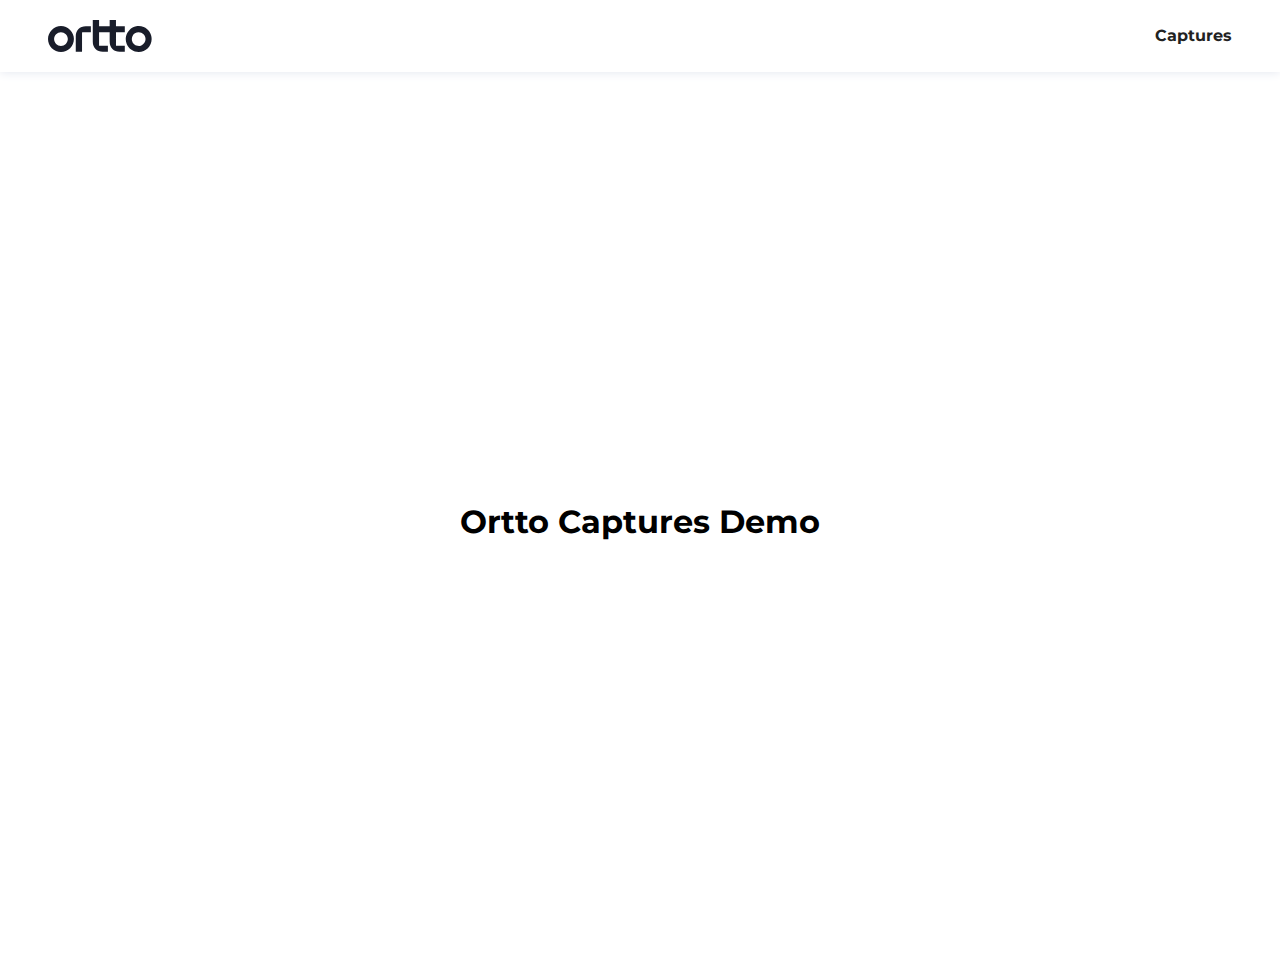
<file: index.html>
<!DOCTYPE html>
<html lang="en">
<head>
    <meta charset="UTF-8">
    <meta http-equiv="X-UA-Compatible" content="IE=edge">
    <meta name="viewport" content="width=device-width, initial-scale=1.0">
    <title>Ortto Captures Demo</title>
    <link rel="preconnect" href="https://fonts.googleapis.com">
    <link rel="preconnect" href="https://fonts.gstatic.com" crossorigin>
    <link href="https://fonts.googleapis.com/css2?family=Montserrat:wght@400;500;700&display=swap" rel="stylesheet">
    <link rel="stylesheet" href="style.css">
<!-- Ortto professionalpete capture code -->
<script>
    window.ap3c = window.ap3c || {};
    var ap3c = window.ap3c;
    ap3c.cmd = ap3c.cmd || [];
    ap3c.cmd.push(function() {
        ap3c.init('YoR69MqhNDU7TEUMcHJvZmVzc2lvbmFscGV0ZQ', 'https://capture-api-us.ortto.app/');
        ap3c.track({v: 0});
    });
    ap3c.activity = function(act) { ap3c.act = (ap3c.act || []); ap3c.act.push(act); };
    var s, t; s = document.createElement('script'); s.type = 'text/javascript'; s.src = "https://cdn2l.ink/app.js";
    t = document.getElementsByTagName('script')[0]; t.parentNode.insertBefore(s, t);
</script>
</head>

<body>
    <header>
        <nav class="primary-navigation">
            <ul role="list" class="nav-list">
                <li class="nav-logo">
                    <a href="index.html">
                        <svg width="104" height="32" viewBox="0 0 104 32" fill="none" xmlns="http://www.w3.org/2000/svg">
                            <path d="M19.8174 19.0431C19.815 20.8618 19.0914 22.6053 17.8053 23.8912C16.5192 25.1771 14.7756 25.9003 12.9569 25.9023C11.1377 25.9013 9.39318 25.1785 8.10644 23.8924C6.8197 22.6064 6.09586 20.8623 6.09385 19.0431C6.09586 17.2246 6.81918 15.4811 8.10509 14.1951C9.39101 12.9092 11.1345 12.1859 12.9531 12.1839C14.7724 12.1849 16.517 12.9077 17.804 14.1937C19.0909 15.4797 19.815 17.2238 19.8174 19.0431V19.0431ZM25.9138 19.0431C25.9101 15.6079 24.5438 12.3144 22.1147 9.8853C19.6856 7.45621 16.3921 6.08994 12.9569 6.08625C9.52173 6.09027 6.22844 7.45666 3.79942 9.88567C1.37041 12.3147 0.00402438 15.608 0 19.0431C0.00402438 22.4783 1.37041 25.7716 3.79942 28.2006C6.22844 30.6296 9.52173 31.996 12.9569 32C16.3921 31.9963 19.6856 30.63 22.1147 28.2009C24.5438 25.7719 25.9101 22.4784 25.9138 19.0431V19.0431ZM34.4482 12.2561H42.866V6.34602H37.758C31.8378 6.34602 27.755 10.4289 27.755 16.3491V31.7542H34.0402V12.6642C34.0402 12.5559 34.0831 12.4522 34.1597 12.3756C34.2362 12.2991 34.34 12.2561 34.4482 12.2561V12.2561ZM71.6867 31.7542H76.8023V25.8441H68.3781C68.2701 25.8441 68.1665 25.8012 68.09 25.725C68.0135 25.6487 67.9704 25.5453 67.9701 25.4373V12.2587H76.8023V6.34602H67.9612V0H61.6697V6.34602H51.0786V0H44.7845V21.7485C44.7845 27.6688 48.8661 31.7592 54.7864 31.7592H59.8956V25.8441H51.4778C51.3698 25.8441 51.2662 25.8012 51.1897 25.725C51.1132 25.6487 51.0701 25.5453 51.0697 25.4373V12.2587H61.6671L61.6785 21.7536C61.6785 27.6751 65.7601 31.7567 71.6803 31.7567L71.6867 31.7542ZM97.5536 19.0431C97.5538 20.4001 97.1516 21.7267 96.3979 22.8551C95.6441 23.9835 94.5727 24.863 93.319 25.3824C92.0654 25.9018 90.6859 26.0378 89.355 25.7731C88.024 25.5084 86.8015 24.855 85.842 23.8955C84.8824 22.936 84.229 21.7134 83.9643 20.3825C83.6997 19.0516 83.8356 17.6721 84.355 16.4184C84.8745 15.1648 85.754 14.0933 86.8824 13.3396C88.0108 12.5858 89.3373 12.1836 90.6943 12.1839C92.5129 12.1859 94.2564 12.9092 95.5423 14.1951C96.8282 15.4811 97.5515 17.2246 97.5536 19.0431V19.0431ZM103.651 19.0431C103.651 16.4801 102.892 13.9746 101.468 11.8435C100.044 9.71234 98.0204 8.05126 95.6525 7.07033C93.2847 6.08941 90.6791 5.83268 88.1654 6.33264C85.6516 6.83259 83.3426 8.06676 81.5303 9.87906C79.718 11.6914 78.4838 14.0004 77.9838 16.5142C77.4839 19.0279 77.7406 21.6335 78.7215 24.0013C79.7025 26.3691 81.3635 28.3929 83.4947 29.8167C85.6258 31.2405 88.1313 32.0002 90.6943 32C94.1295 31.996 97.4228 30.6296 99.8518 28.2006C102.281 25.7716 103.647 22.4783 103.651 19.0431" fill="#191D2A"></path>
                        </svg>
                    </a>
                </li>
                <li class="nav-list-item"><a href="index.html">Captures</a>
                    <ul role="list" class="nav-list-drop">
                        <li><a href="bar-capture.html">Bar</a></li>
                        <li><a href="popup-capture.html">Popup</a></li>
                        <li><a href="conversation-capture.html">Conversation</a></li>
                        <li><a href="notification-capture.html">Notification</a></li>
                        <li><a href="takeover-capture.html">Takeover</a></li>
                        <li><a href="banner-capture.html">Banner</a></li>
                        <li><a href="form-capture.html">Form</a></li>
                        <li><a href="tracked-form-capture.html">Tracked Form</a></li>
                        <li><a href="prompt-capture.html">Prompt</a></li>
                        <li><a href="spin-the-wheel-capture.html">Spin The Wheel</a></li>
                    </ul>
                </li>
            </ul>
        </nav>
    </header>

    <main>
        <section>
            <div class="container">
                <h1>Ortto Captures Demo</h1>
            </div>
        </section>
    </main>
</body>

</html>
</file>
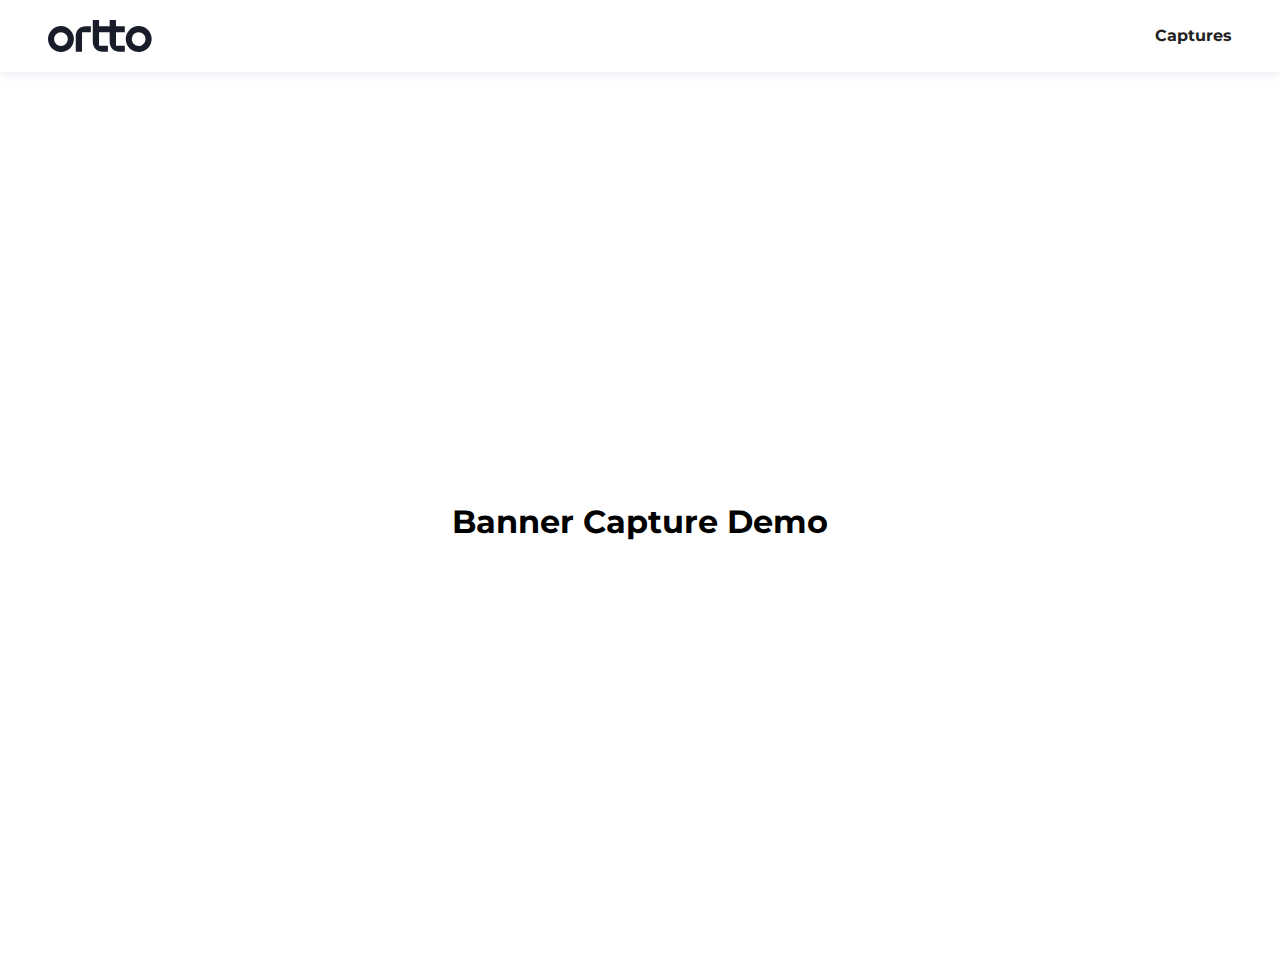
<file: banner-capture.html>
<!DOCTYPE html>
<html lang="en">
<head>
    <meta charset="UTF-8">
    <meta http-equiv="X-UA-Compatible" content="IE=edge">
    <meta name="viewport" content="width=device-width, initial-scale=1.0">
    <title>Banner Capture</title>
    <link rel="preconnect" href="https://fonts.googleapis.com">
    <link rel="preconnect" href="https://fonts.gstatic.com" crossorigin>
    <link href="https://fonts.googleapis.com/css2?family=Montserrat:wght@400;500;700&display=swap" rel="stylesheet">
    <link rel="stylesheet" href="style.css">
<!-- Ortto professionalpete capture code -->
<script>
    window.ap3c = window.ap3c || {};
    var ap3c = window.ap3c;
    ap3c.cmd = ap3c.cmd || [];
    ap3c.cmd.push(function() {
        ap3c.init('YoR69MqhNDU7TEUMcHJvZmVzc2lvbmFscGV0ZQ', 'https://capture-api-us.ortto.app/');
        ap3c.track({v: 0});
    });
    ap3c.activity = function(act) { ap3c.act = (ap3c.act || []); ap3c.act.push(act); };
    var s, t; s = document.createElement('script'); s.type = 'text/javascript'; s.src = "https://cdn2l.ink/app.js";
    t = document.getElementsByTagName('script')[0]; t.parentNode.insertBefore(s, t);
</script>
</head>
<body>
    <header>
        <nav class="primary-navigation">
            <ul role="list" class="nav-list">
                <li class="nav-logo">
                    <a href="index.html">
                        <svg width="104" height="32" viewBox="0 0 104 32" fill="none" xmlns="http://www.w3.org/2000/svg">
                            <path d="M19.8174 19.0431C19.815 20.8618 19.0914 22.6053 17.8053 23.8912C16.5192 25.1771 14.7756 25.9003 12.9569 25.9023C11.1377 25.9013 9.39318 25.1785 8.10644 23.8924C6.8197 22.6064 6.09586 20.8623 6.09385 19.0431C6.09586 17.2246 6.81918 15.4811 8.10509 14.1951C9.39101 12.9092 11.1345 12.1859 12.9531 12.1839C14.7724 12.1849 16.517 12.9077 17.804 14.1937C19.0909 15.4797 19.815 17.2238 19.8174 19.0431V19.0431ZM25.9138 19.0431C25.9101 15.6079 24.5438 12.3144 22.1147 9.8853C19.6856 7.45621 16.3921 6.08994 12.9569 6.08625C9.52173 6.09027 6.22844 7.45666 3.79942 9.88567C1.37041 12.3147 0.00402438 15.608 0 19.0431C0.00402438 22.4783 1.37041 25.7716 3.79942 28.2006C6.22844 30.6296 9.52173 31.996 12.9569 32C16.3921 31.9963 19.6856 30.63 22.1147 28.2009C24.5438 25.7719 25.9101 22.4784 25.9138 19.0431V19.0431ZM34.4482 12.2561H42.866V6.34602H37.758C31.8378 6.34602 27.755 10.4289 27.755 16.3491V31.7542H34.0402V12.6642C34.0402 12.5559 34.0831 12.4522 34.1597 12.3756C34.2362 12.2991 34.34 12.2561 34.4482 12.2561V12.2561ZM71.6867 31.7542H76.8023V25.8441H68.3781C68.2701 25.8441 68.1665 25.8012 68.09 25.725C68.0135 25.6487 67.9704 25.5453 67.9701 25.4373V12.2587H76.8023V6.34602H67.9612V0H61.6697V6.34602H51.0786V0H44.7845V21.7485C44.7845 27.6688 48.8661 31.7592 54.7864 31.7592H59.8956V25.8441H51.4778C51.3698 25.8441 51.2662 25.8012 51.1897 25.725C51.1132 25.6487 51.0701 25.5453 51.0697 25.4373V12.2587H61.6671L61.6785 21.7536C61.6785 27.6751 65.7601 31.7567 71.6803 31.7567L71.6867 31.7542ZM97.5536 19.0431C97.5538 20.4001 97.1516 21.7267 96.3979 22.8551C95.6441 23.9835 94.5727 24.863 93.319 25.3824C92.0654 25.9018 90.6859 26.0378 89.355 25.7731C88.024 25.5084 86.8015 24.855 85.842 23.8955C84.8824 22.936 84.229 21.7134 83.9643 20.3825C83.6997 19.0516 83.8356 17.6721 84.355 16.4184C84.8745 15.1648 85.754 14.0933 86.8824 13.3396C88.0108 12.5858 89.3373 12.1836 90.6943 12.1839C92.5129 12.1859 94.2564 12.9092 95.5423 14.1951C96.8282 15.4811 97.5515 17.2246 97.5536 19.0431V19.0431ZM103.651 19.0431C103.651 16.4801 102.892 13.9746 101.468 11.8435C100.044 9.71234 98.0204 8.05126 95.6525 7.07033C93.2847 6.08941 90.6791 5.83268 88.1654 6.33264C85.6516 6.83259 83.3426 8.06676 81.5303 9.87906C79.718 11.6914 78.4838 14.0004 77.9838 16.5142C77.4839 19.0279 77.7406 21.6335 78.7215 24.0013C79.7025 26.3691 81.3635 28.3929 83.4947 29.8167C85.6258 31.2405 88.1313 32.0002 90.6943 32C94.1295 31.996 97.4228 30.6296 99.8518 28.2006C102.281 25.7716 103.647 22.4783 103.651 19.0431" fill="#191D2A"></path>
                        </svg>
                    </a>
                </li>
                <li class="nav-list-item"><a href="index.html">Captures</a>
                    <ul role="list" class="nav-list-drop">
                        <li><a href="bar-capture.html">Bar</a></li>
                        <li><a href="popup-capture.html">Popup</a></li>
                        <li><a href="conversation-capture.html">Conversation</a></li>
                        <li><a href="notification-capture.html">Notification</a></li>
                        <li><a href="takeover-capture.html">Takeover</a></li>
                        <li class="active"><a href="banner-capture.html">Banner</a></li>
                        <li><a href="form-capture.html">Form</a></li>
                        <li><a href="tracked-form-capture.html">Tracked Form</a></li>
                        <li><a href="prompt-capture.html">Prompt</a></li>
                        <li><a href="spin-the-wheel-capture.html">Spin The Wheel</a></li>
                    </ul>
                </li>
            </ul>
        </nav>
    </header>

    <main>
        <section>
            <div class="container">
                <h1>Banner Capture Demo</h1>
            </div>
        </section>
    </main>
</body>

</html>
</file>
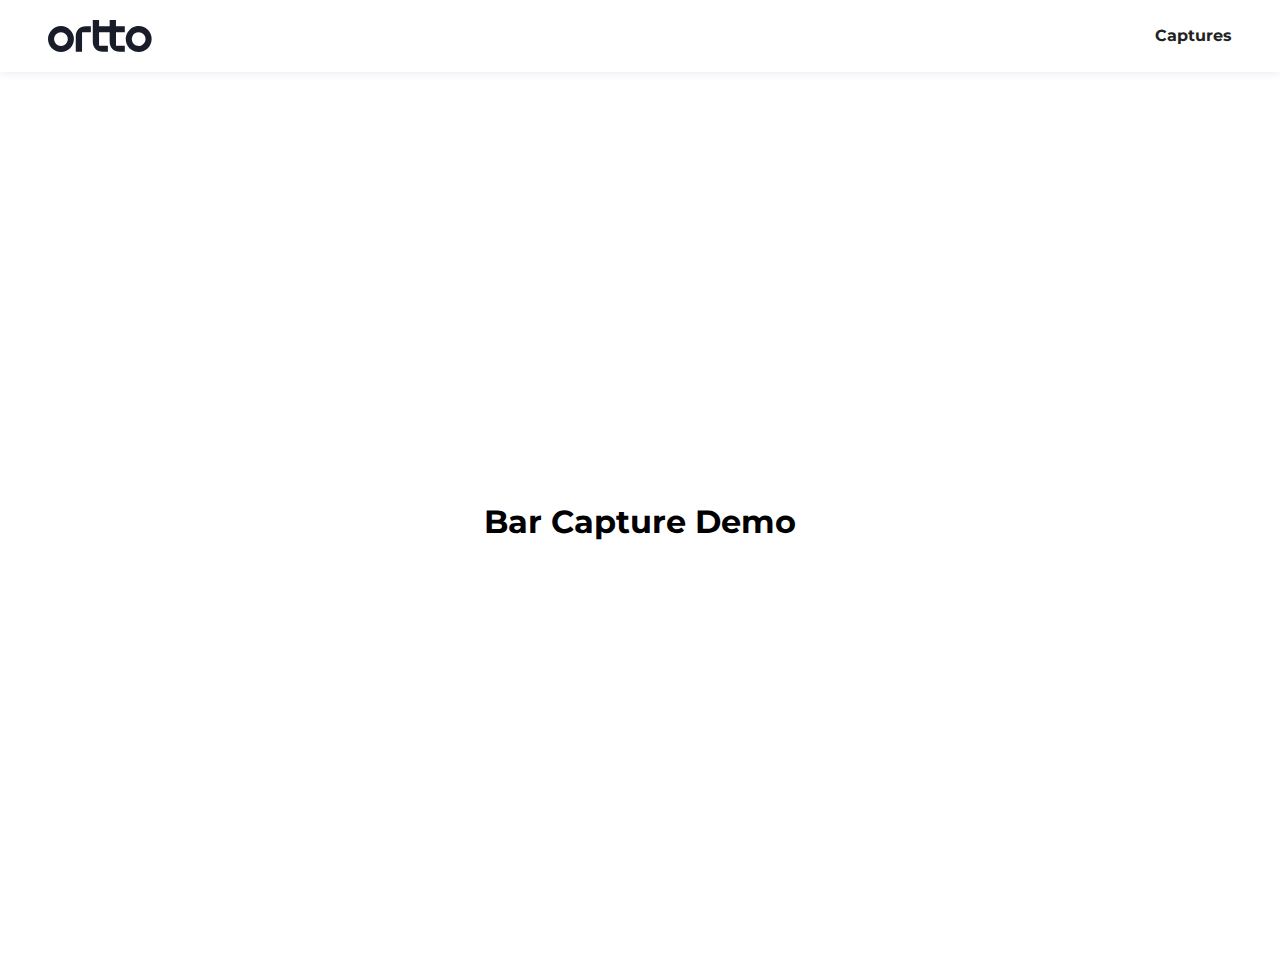
<file: bar-capture.html>
<!DOCTYPE html>
<html lang="en">
<head>
    <meta charset="UTF-8">
    <meta http-equiv="X-UA-Compatible" content="IE=edge">
    <meta name="viewport" content="width=device-width, initial-scale=1.0">
    <title>Bar Capture</title>
    <link rel="preconnect" href="https://fonts.googleapis.com">
    <link rel="preconnect" href="https://fonts.gstatic.com" crossorigin>
    <link href="https://fonts.googleapis.com/css2?family=Montserrat:wght@400;500;700&display=swap" rel="stylesheet">
    <link rel="stylesheet" href="style.css">
<!-- Ortto professionalpete capture code -->
<script>
    window.ap3c = window.ap3c || {};
    var ap3c = window.ap3c;
    ap3c.cmd = ap3c.cmd || [];
    ap3c.cmd.push(function() {
        ap3c.init('YoR69MqhNDU7TEUMcHJvZmVzc2lvbmFscGV0ZQ', 'https://capture-api-us.ortto.app/');
        ap3c.track({v: 0});
    });
    ap3c.activity = function(act) { ap3c.act = (ap3c.act || []); ap3c.act.push(act); };
    var s, t; s = document.createElement('script'); s.type = 'text/javascript'; s.src = "https://cdn2l.ink/app.js";
    t = document.getElementsByTagName('script')[0]; t.parentNode.insertBefore(s, t);
</script>
</head>
<body>
    <header>
        <nav class="primary-navigation">
            <ul role="list" class="nav-list">
                <li class="nav-logo">
                    <a href="index.html">
                        <svg width="104" height="32" viewBox="0 0 104 32" fill="none" xmlns="http://www.w3.org/2000/svg">
                            <path d="M19.8174 19.0431C19.815 20.8618 19.0914 22.6053 17.8053 23.8912C16.5192 25.1771 14.7756 25.9003 12.9569 25.9023C11.1377 25.9013 9.39318 25.1785 8.10644 23.8924C6.8197 22.6064 6.09586 20.8623 6.09385 19.0431C6.09586 17.2246 6.81918 15.4811 8.10509 14.1951C9.39101 12.9092 11.1345 12.1859 12.9531 12.1839C14.7724 12.1849 16.517 12.9077 17.804 14.1937C19.0909 15.4797 19.815 17.2238 19.8174 19.0431V19.0431ZM25.9138 19.0431C25.9101 15.6079 24.5438 12.3144 22.1147 9.8853C19.6856 7.45621 16.3921 6.08994 12.9569 6.08625C9.52173 6.09027 6.22844 7.45666 3.79942 9.88567C1.37041 12.3147 0.00402438 15.608 0 19.0431C0.00402438 22.4783 1.37041 25.7716 3.79942 28.2006C6.22844 30.6296 9.52173 31.996 12.9569 32C16.3921 31.9963 19.6856 30.63 22.1147 28.2009C24.5438 25.7719 25.9101 22.4784 25.9138 19.0431V19.0431ZM34.4482 12.2561H42.866V6.34602H37.758C31.8378 6.34602 27.755 10.4289 27.755 16.3491V31.7542H34.0402V12.6642C34.0402 12.5559 34.0831 12.4522 34.1597 12.3756C34.2362 12.2991 34.34 12.2561 34.4482 12.2561V12.2561ZM71.6867 31.7542H76.8023V25.8441H68.3781C68.2701 25.8441 68.1665 25.8012 68.09 25.725C68.0135 25.6487 67.9704 25.5453 67.9701 25.4373V12.2587H76.8023V6.34602H67.9612V0H61.6697V6.34602H51.0786V0H44.7845V21.7485C44.7845 27.6688 48.8661 31.7592 54.7864 31.7592H59.8956V25.8441H51.4778C51.3698 25.8441 51.2662 25.8012 51.1897 25.725C51.1132 25.6487 51.0701 25.5453 51.0697 25.4373V12.2587H61.6671L61.6785 21.7536C61.6785 27.6751 65.7601 31.7567 71.6803 31.7567L71.6867 31.7542ZM97.5536 19.0431C97.5538 20.4001 97.1516 21.7267 96.3979 22.8551C95.6441 23.9835 94.5727 24.863 93.319 25.3824C92.0654 25.9018 90.6859 26.0378 89.355 25.7731C88.024 25.5084 86.8015 24.855 85.842 23.8955C84.8824 22.936 84.229 21.7134 83.9643 20.3825C83.6997 19.0516 83.8356 17.6721 84.355 16.4184C84.8745 15.1648 85.754 14.0933 86.8824 13.3396C88.0108 12.5858 89.3373 12.1836 90.6943 12.1839C92.5129 12.1859 94.2564 12.9092 95.5423 14.1951C96.8282 15.4811 97.5515 17.2246 97.5536 19.0431V19.0431ZM103.651 19.0431C103.651 16.4801 102.892 13.9746 101.468 11.8435C100.044 9.71234 98.0204 8.05126 95.6525 7.07033C93.2847 6.08941 90.6791 5.83268 88.1654 6.33264C85.6516 6.83259 83.3426 8.06676 81.5303 9.87906C79.718 11.6914 78.4838 14.0004 77.9838 16.5142C77.4839 19.0279 77.7406 21.6335 78.7215 24.0013C79.7025 26.3691 81.3635 28.3929 83.4947 29.8167C85.6258 31.2405 88.1313 32.0002 90.6943 32C94.1295 31.996 97.4228 30.6296 99.8518 28.2006C102.281 25.7716 103.647 22.4783 103.651 19.0431" fill="#191D2A"></path>
                        </svg>
                    </a>
                </li>
                <li class="nav-list-item"><a href="index.html">Captures</a>
                    <ul role="list" class="nav-list-drop">
                        <li class="active"><a href="bar-capture.html">Bar</a></li>
                        <li><a href="popup-capture.html">Popup</a></li>
                        <li><a href="conversation-capture.html">Conversation</a></li>
                        <li><a href="notification-capture.html">Notification</a></li>
                        <li><a href="takeover-capture.html">Takeover</a></li>
                        <li><a href="banner-capture.html">Banner</a></li>
                        <li><a href="form-capture.html">Form</a></li>
                        <li><a href="tracked-form-capture.html">Tracked Form</a></li>
                        <li><a href="prompt-capture.html">Prompt</a></li>
                        <li><a href="spin-the-wheel-capture.html">Spin The Wheel</a></li>
                    </ul>
                </li>
            </ul>
        </nav>
    </header>
    
    <main>
        <section>
            <div class="container">
                <h1>Bar Capture Demo</h1>
            </div>
        </section>
    </main>
</body>

</html>
</file>
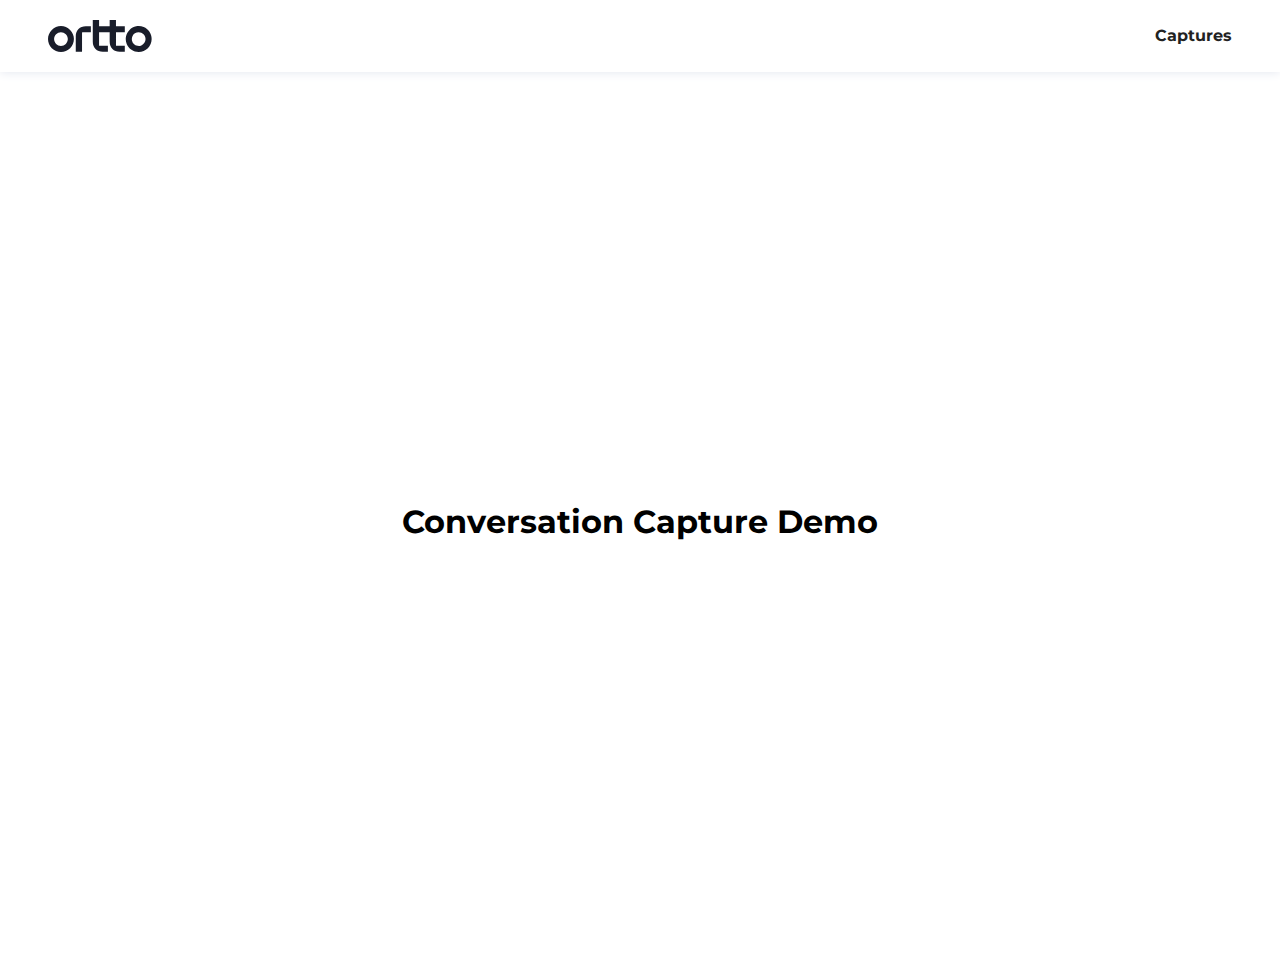
<file: conversation-capture.html>
<!DOCTYPE html>
<html lang="en">
<head>
    <meta charset="UTF-8">
    <meta http-equiv="X-UA-Compatible" content="IE=edge">
    <meta name="viewport" content="width=device-width, initial-scale=1.0">
    <title>Notification Capture</title>
    <link rel="preconnect" href="https://fonts.googleapis.com">
    <link rel="preconnect" href="https://fonts.gstatic.com" crossorigin>
    <link href="https://fonts.googleapis.com/css2?family=Montserrat:wght@400;500;700&display=swap" rel="stylesheet">
    <link rel="stylesheet" href="style.css">
<!-- Ortto professionalpete capture code -->
<script>
    window.ap3c = window.ap3c || {};
    var ap3c = window.ap3c;
    ap3c.cmd = ap3c.cmd || [];
    ap3c.cmd.push(function() {
        ap3c.init('YoR69MqhNDU7TEUMcHJvZmVzc2lvbmFscGV0ZQ', 'https://capture-api-us.ortto.app/');
        ap3c.track({v: 0});
    });
    ap3c.activity = function(act) { ap3c.act = (ap3c.act || []); ap3c.act.push(act); };
    var s, t; s = document.createElement('script'); s.type = 'text/javascript'; s.src = "https://cdn2l.ink/app.js";
    t = document.getElementsByTagName('script')[0]; t.parentNode.insertBefore(s, t);
</script>
</head>
<body>
    <header>
        <nav class="primary-navigation">
            <ul role="list" class="nav-list">
                <li class="nav-logo">
                    <a href="index.html">
                        <svg width="104" height="32" viewBox="0 0 104 32" fill="none" xmlns="http://www.w3.org/2000/svg">
                            <path d="M19.8174 19.0431C19.815 20.8618 19.0914 22.6053 17.8053 23.8912C16.5192 25.1771 14.7756 25.9003 12.9569 25.9023C11.1377 25.9013 9.39318 25.1785 8.10644 23.8924C6.8197 22.6064 6.09586 20.8623 6.09385 19.0431C6.09586 17.2246 6.81918 15.4811 8.10509 14.1951C9.39101 12.9092 11.1345 12.1859 12.9531 12.1839C14.7724 12.1849 16.517 12.9077 17.804 14.1937C19.0909 15.4797 19.815 17.2238 19.8174 19.0431V19.0431ZM25.9138 19.0431C25.9101 15.6079 24.5438 12.3144 22.1147 9.8853C19.6856 7.45621 16.3921 6.08994 12.9569 6.08625C9.52173 6.09027 6.22844 7.45666 3.79942 9.88567C1.37041 12.3147 0.00402438 15.608 0 19.0431C0.00402438 22.4783 1.37041 25.7716 3.79942 28.2006C6.22844 30.6296 9.52173 31.996 12.9569 32C16.3921 31.9963 19.6856 30.63 22.1147 28.2009C24.5438 25.7719 25.9101 22.4784 25.9138 19.0431V19.0431ZM34.4482 12.2561H42.866V6.34602H37.758C31.8378 6.34602 27.755 10.4289 27.755 16.3491V31.7542H34.0402V12.6642C34.0402 12.5559 34.0831 12.4522 34.1597 12.3756C34.2362 12.2991 34.34 12.2561 34.4482 12.2561V12.2561ZM71.6867 31.7542H76.8023V25.8441H68.3781C68.2701 25.8441 68.1665 25.8012 68.09 25.725C68.0135 25.6487 67.9704 25.5453 67.9701 25.4373V12.2587H76.8023V6.34602H67.9612V0H61.6697V6.34602H51.0786V0H44.7845V21.7485C44.7845 27.6688 48.8661 31.7592 54.7864 31.7592H59.8956V25.8441H51.4778C51.3698 25.8441 51.2662 25.8012 51.1897 25.725C51.1132 25.6487 51.0701 25.5453 51.0697 25.4373V12.2587H61.6671L61.6785 21.7536C61.6785 27.6751 65.7601 31.7567 71.6803 31.7567L71.6867 31.7542ZM97.5536 19.0431C97.5538 20.4001 97.1516 21.7267 96.3979 22.8551C95.6441 23.9835 94.5727 24.863 93.319 25.3824C92.0654 25.9018 90.6859 26.0378 89.355 25.7731C88.024 25.5084 86.8015 24.855 85.842 23.8955C84.8824 22.936 84.229 21.7134 83.9643 20.3825C83.6997 19.0516 83.8356 17.6721 84.355 16.4184C84.8745 15.1648 85.754 14.0933 86.8824 13.3396C88.0108 12.5858 89.3373 12.1836 90.6943 12.1839C92.5129 12.1859 94.2564 12.9092 95.5423 14.1951C96.8282 15.4811 97.5515 17.2246 97.5536 19.0431V19.0431ZM103.651 19.0431C103.651 16.4801 102.892 13.9746 101.468 11.8435C100.044 9.71234 98.0204 8.05126 95.6525 7.07033C93.2847 6.08941 90.6791 5.83268 88.1654 6.33264C85.6516 6.83259 83.3426 8.06676 81.5303 9.87906C79.718 11.6914 78.4838 14.0004 77.9838 16.5142C77.4839 19.0279 77.7406 21.6335 78.7215 24.0013C79.7025 26.3691 81.3635 28.3929 83.4947 29.8167C85.6258 31.2405 88.1313 32.0002 90.6943 32C94.1295 31.996 97.4228 30.6296 99.8518 28.2006C102.281 25.7716 103.647 22.4783 103.651 19.0431" fill="#191D2A"></path>
                        </svg>
                    </a>
                </li>
                <li class="nav-list-item"><a href="index.html">Captures</a>
                    <ul role="list" class="nav-list-drop">
                        <li><a href="bar-capture.html">Bar</a></li>
                        <li><a href="popup-capture.html">Popup</a></li>
                        <li class="active"><a href="conversation-capture.html">Conversation</a></li>
                        <li><a href="notification-capture.html">Notification</a></li>
                        <li><a href="takeover-capture.html">Takeover</a></li>
                        <li><a href="banner-capture.html">Banner</a></li>
                        <li><a href="form-capture.html">Form</a></li>
                        <li><a href="tracked-form-capture.html">Tracked Form</a></li>
                        <li><a href="prompt-capture.html">Prompt</a></li>
                        <li><a href="spin-the-wheel-capture.html">Spin The Wheel</a></li>
                    </ul>
                </li>
            </ul>
        </nav>
    </header>

    <main>
        <section>
            <div class="container">
                <h1>Conversation Capture Demo</h1>
            </div>
        </section>
    </main>
</body>

</html>
</file>
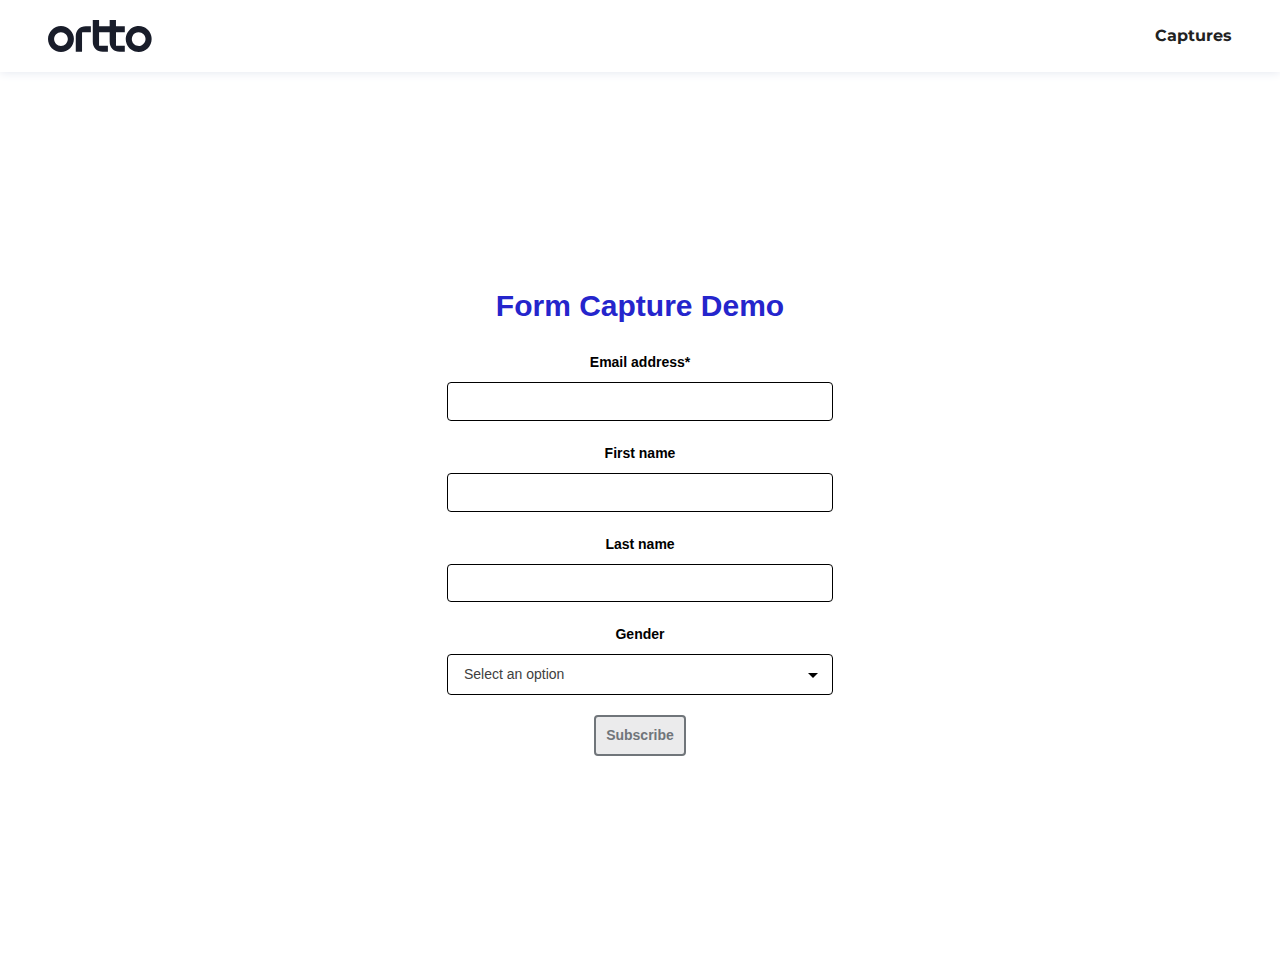
<file: form-capture.html>
<!DOCTYPE html>
<html lang="en">
<head>
    <meta charset="UTF-8">
    <meta http-equiv="X-UA-Compatible" content="IE=edge">
    <meta name="viewport" content="width=device-width, initial-scale=1.0">
    <title>Form Capture</title>
    <link rel="preconnect" href="https://fonts.googleapis.com">
    <link rel="preconnect" href="https://fonts.gstatic.com" crossorigin>
    <link href="https://fonts.googleapis.com/css2?family=Montserrat:wght@400;500;700&display=swap" rel="stylesheet">
    <link rel="stylesheet" href="style.css">
<!-- Ortto professionalpete capture code -->
<script>
    window.ap3c = window.ap3c || {};
    var ap3c = window.ap3c;
    ap3c.cmd = ap3c.cmd || [];
    ap3c.cmd.push(function() {
        ap3c.init('YoR69MqhNDU7TEUMcHJvZmVzc2lvbmFscGV0ZQ', 'https://capture-api-us.ortto.app/');
        ap3c.track({v: 0});
    });
    ap3c.activity = function(act) { ap3c.act = (ap3c.act || []); ap3c.act.push(act); };
    var s, t; s = document.createElement('script'); s.type = 'text/javascript'; s.src = "https://cdn2l.ink/app.js";
    t = document.getElementsByTagName('script')[0]; t.parentNode.insertBefore(s, t);
</script>
</head>
<body>
    <header>
        <nav class="primary-navigation">
            <ul role="list" class="nav-list">
                <li class="nav-logo">
                    <a href="index.html">
                        <svg width="104" height="32" viewBox="0 0 104 32" fill="none" xmlns="http://www.w3.org/2000/svg">
                            <path d="M19.8174 19.0431C19.815 20.8618 19.0914 22.6053 17.8053 23.8912C16.5192 25.1771 14.7756 25.9003 12.9569 25.9023C11.1377 25.9013 9.39318 25.1785 8.10644 23.8924C6.8197 22.6064 6.09586 20.8623 6.09385 19.0431C6.09586 17.2246 6.81918 15.4811 8.10509 14.1951C9.39101 12.9092 11.1345 12.1859 12.9531 12.1839C14.7724 12.1849 16.517 12.9077 17.804 14.1937C19.0909 15.4797 19.815 17.2238 19.8174 19.0431V19.0431ZM25.9138 19.0431C25.9101 15.6079 24.5438 12.3144 22.1147 9.8853C19.6856 7.45621 16.3921 6.08994 12.9569 6.08625C9.52173 6.09027 6.22844 7.45666 3.79942 9.88567C1.37041 12.3147 0.00402438 15.608 0 19.0431C0.00402438 22.4783 1.37041 25.7716 3.79942 28.2006C6.22844 30.6296 9.52173 31.996 12.9569 32C16.3921 31.9963 19.6856 30.63 22.1147 28.2009C24.5438 25.7719 25.9101 22.4784 25.9138 19.0431V19.0431ZM34.4482 12.2561H42.866V6.34602H37.758C31.8378 6.34602 27.755 10.4289 27.755 16.3491V31.7542H34.0402V12.6642C34.0402 12.5559 34.0831 12.4522 34.1597 12.3756C34.2362 12.2991 34.34 12.2561 34.4482 12.2561V12.2561ZM71.6867 31.7542H76.8023V25.8441H68.3781C68.2701 25.8441 68.1665 25.8012 68.09 25.725C68.0135 25.6487 67.9704 25.5453 67.9701 25.4373V12.2587H76.8023V6.34602H67.9612V0H61.6697V6.34602H51.0786V0H44.7845V21.7485C44.7845 27.6688 48.8661 31.7592 54.7864 31.7592H59.8956V25.8441H51.4778C51.3698 25.8441 51.2662 25.8012 51.1897 25.725C51.1132 25.6487 51.0701 25.5453 51.0697 25.4373V12.2587H61.6671L61.6785 21.7536C61.6785 27.6751 65.7601 31.7567 71.6803 31.7567L71.6867 31.7542ZM97.5536 19.0431C97.5538 20.4001 97.1516 21.7267 96.3979 22.8551C95.6441 23.9835 94.5727 24.863 93.319 25.3824C92.0654 25.9018 90.6859 26.0378 89.355 25.7731C88.024 25.5084 86.8015 24.855 85.842 23.8955C84.8824 22.936 84.229 21.7134 83.9643 20.3825C83.6997 19.0516 83.8356 17.6721 84.355 16.4184C84.8745 15.1648 85.754 14.0933 86.8824 13.3396C88.0108 12.5858 89.3373 12.1836 90.6943 12.1839C92.5129 12.1859 94.2564 12.9092 95.5423 14.1951C96.8282 15.4811 97.5515 17.2246 97.5536 19.0431V19.0431ZM103.651 19.0431C103.651 16.4801 102.892 13.9746 101.468 11.8435C100.044 9.71234 98.0204 8.05126 95.6525 7.07033C93.2847 6.08941 90.6791 5.83268 88.1654 6.33264C85.6516 6.83259 83.3426 8.06676 81.5303 9.87906C79.718 11.6914 78.4838 14.0004 77.9838 16.5142C77.4839 19.0279 77.7406 21.6335 78.7215 24.0013C79.7025 26.3691 81.3635 28.3929 83.4947 29.8167C85.6258 31.2405 88.1313 32.0002 90.6943 32C94.1295 31.996 97.4228 30.6296 99.8518 28.2006C102.281 25.7716 103.647 22.4783 103.651 19.0431" fill="#191D2A"></path>
                        </svg>
                    </a>
                </li>
                <li class="nav-list-item"><a href="index.html">Captures</a>
                    <ul role="list" class="nav-list-drop">
                        <li><a href="bar-capture.html">Bar</a></li>
                        <li><a href="popup-capture.html">Popup</a></li>
                        <li><a href="conversation-capture.html">Conversation</a></li>
                        <li><a href="notification-capture.html">Notification</a></li>
                        <li><a href="takeover-capture.html">Takeover</a></li>
                        <li><a href="banner-capture.html">Banner</a></li>
                        <li class="active"><a href="form-capture.html">Form</a></li>
                        <li><a href="tracked-form-capture.html">Tracked Form</a></li>
                        <li><a href="prompt-capture.html">Prompt</a></li>
                        <li><a href="spin-the-wheel-capture.html">Spin The Wheel</a></li>
                    </ul>
                </li>
            </ul>
        </nav>
    </header>

    <main>
        <style>.ap3w-embeddable-form-62f4252f897e48e4a5c3e568{box-sizing:content-box;width:100%;font-size:16px;max-width:450px;max-height:100%;overflow:auto;background-color:#ffffff;border:2px solid transparent;box-shadow:0 0 10px 3px rgba(0,0,0,0);z-index:unset}.ap3w-embeddable-form-62f4252f897e48e4a5c3e568:before{content:' ';display:block;position:absolute;pointer-events:none;left:0;top:0;width:100%;height:100%;opacity:80%;background-image:url();background-position:center center;background-size:cover;background-repeat:no-repeat}.ap3w-embeddable-form-content{margin:auto;padding:32px}.ap3w-embeddable-form-62f4252f897e48e4a5c3e568 .ap3w-text{margin-bottom:16px}.ap3w-embeddable-form-62f4252f897e48e4a5c3e568 .ap3w-text *{padding-bottom:5px}.ap3w-text-62f4252f897e48e4a5c3e568{position:relative;margin:0;margin-bottom:16px;word-wrap:break-word}.ap3w-text-62f4252f897e48e4a5c3e568.ap3w-text--last{margin-bottom:0!important}.ap3w-text-62f4252f897e48e4a5c3e568 *{margin:0;padding-bottom:8px}.ap3w-text-62f4252f897e48e4a5c3e568 h1,.ap3w-text-62f4252f897e48e4a5c3e568 h2{text-transform:unset;text-decoration:unset;text-indent:unset}.ap3w-text-62f4252f897e48e4a5c3e568 h1{font-family:Arial,sans-serif;font-size:30px;line-height:1.2;color:#2525cc;font-weight:700;font-style:normal}.ap3w-text-62f4252f897e48e4a5c3e568 h2{font-family:Arial,sans-serif;font-size:20px;line-height:1.2;color:#2525cc;font-weight:700;font-style:normal}.ap3w-form-input-62f4252f897e48e4a5c3e568{position:relative;margin-bottom:20px}.ap3w-form-input-62f4252f897e48e4a5c3e568 input{margin-top:8px;box-sizing:border-box;width:100%;background-color:#FFFFFF;border:1px solid #000000;color:#000000;outline:none;font-family:Roboto,sans-serif;font-weight:400;font-style:normal;font-size:14px;line-height:1.2;padding:10px 16px;resize:none;border-radius:4px}.ap3w-form-input-62f4252f897e48e4a5c3e568 .ap3w-form-input-label{font-weight:bold;color:#000000;font-family:Roboto,sans-serif;font-size:14px;line-height:1.2}.ap3w-form-input-62f4252f897e48e4a5c3e568{position:relative;margin-bottom:20px}.ap3w-form-input-62f4252f897e48e4a5c3e568 input{margin-top:8px;box-sizing:border-box;width:100%;background-color:#FFFFFF;border:1px solid #000000;color:#000000;outline:none;font-family:Roboto,sans-serif;font-weight:400;font-style:normal;font-size:14px;line-height:1.2;padding:10px 16px;resize:none;border-radius:4px}.ap3w-form-input-62f4252f897e48e4a5c3e568 .ap3w-form-input-label{font-weight:bold;color:#000000;font-family:Roboto,sans-serif;font-size:14px;line-height:1.2}.ap3w-form-input-62f4252f897e48e4a5c3e568{position:relative;margin-bottom:20px}.ap3w-form-input-62f4252f897e48e4a5c3e568 input{margin-top:8px;box-sizing:border-box;width:100%;background-color:#FFFFFF;border:1px solid #000000;color:#000000;outline:none;font-family:Roboto,sans-serif;font-weight:400;font-style:normal;font-size:14px;line-height:1.2;padding:10px 16px;resize:none;border-radius:4px}.ap3w-form-input-62f4252f897e48e4a5c3e568 .ap3w-form-input-label{font-weight:bold;color:#000000;font-family:Roboto,sans-serif;font-size:14px;line-height:1.2}.ap3w-input-select-62f4252f897e48e4a5c3e568{position:relative;margin-bottom:20px}.ap3w-input-select-62f4252f897e48e4a5c3e568 .ap3w-form-input-select-button{box-sizing:border-box;width:100%;cursor:pointer;margin-top:8px;min-width:100px;background-color:#FFFFFF;border:1px solid #000000;color:#000000;outline:none;font-family:Roboto,sans-serif;font-weight:400;font-style:normal;font-size:14px;line-height:1.2;padding:11px 16px;text-align:left;-webkit-appearance:none;appearance:none;-moz-appearance:none;background-image:url("data:image/svg+xml;utf8,<svg fill='black' height='24' viewBox='0 0 24 24' width='24' xmlns='http://www.w3.org/2000/svg'><path d='M7 10l5 5 5-5z'/><path d='M0 0h24v24H0z' fill='none'/></svg>");background-repeat:no-repeat;background-position-x:98%;background-position-y:50%;border-radius:4px}.ap3w-input-select-62f4252f897e48e4a5c3e568 .ap3w-form-input-select-list{box-sizing:border-box;border:1px solid #000000;border-radius:4px;max-height:300px;position:absolute;background:#FFFFFF;width:100%;z-index:2;overflow:auto}.ap3w-input-select-62f4252f897e48e4a5c3e568 .ap3w-form-input-select-list-hide{display:none}.ap3w-input-select-62f4252f897e48e4a5c3e568 .ap3w-form-input-select-option{cursor:pointer;padding:5px 10px;font-family:Roboto,sans-serif;font-weight:400;font-style:normal;color:#000000;display:flex;align-items:center}.ap3w-input-select-62f4252f897e48e4a5c3e568 .ap3w-form-input-select-button[value="Select an option"]{color:#404040}.ap3w-input-select-62f4252f897e48e4a5c3e568 .ap3w-form-input-select-option:hover{background-color:#ffffff}.ap3w-input-select-62f4252f897e48e4a5c3e568 .ap3w-form-input-select-option input{cursor:pointer}.ap3w-input-select-62f4252f897e48e4a5c3e568 .ap3w-form-input-select-option label{cursor:pointer;margin-left:5px}.ap3w-input-select-62f4252f897e48e4a5c3e568 .ap3w-form-select-label{font-weight:bold;color:#000000;font-family:Roboto,sans-serif;font-size:14px;line-height:1.2}.ap3w-form-button-62f4252f897e48e4a5c3e568 button{position:relative;cursor:pointer;padding:10px;font-weight:bold;outline:none;border:2px solid #70757a;color:#70757a;background-color:#EBEBEC;font-family:Roboto,sans-serif;font-size:14px;line-height:1.2;border-radius:4px;flex:1}.ap3w-embeddable-form-62f4252f897e48e4a5c3e568{box-sizing:content-box;width:100%;font-size:16px;max-width:450px;max-height:100%;overflow:auto;background-color:#ffffff;border:2px solid transparent;box-shadow:0 0 10px 3px rgba(0,0,0,0);z-index:unset}.ap3w-embeddable-form-62f4252f897e48e4a5c3e568:before{content:' ';display:block;position:absolute;pointer-events:none;left:0;top:0;width:100%;height:100%;opacity:80%;background-image:url();background-position:center center;background-size:cover;background-repeat:no-repeat}.ap3w-embeddable-form-content{margin:auto;padding:32px}.ap3w-embeddable-form-62f4252f897e48e4a5c3e568 .ap3w-text{margin-bottom:16px}.ap3w-embeddable-form-62f4252f897e48e4a5c3e568 .ap3w-text *{padding-bottom:5px}.ap3w-text-62f4252f897e48e4a5c3e568{position:relative;margin:0;margin-bottom:16px;word-wrap:break-word}.ap3w-text-62f4252f897e48e4a5c3e568.ap3w-text--last{margin-bottom:0!important}.ap3w-text-62f4252f897e48e4a5c3e568 *{margin:0;padding-bottom:8px}.ap3w-text-62f4252f897e48e4a5c3e568 h1,.ap3w-text-62f4252f897e48e4a5c3e568 h2{text-transform:unset;text-decoration:unset;text-indent:unset}.ap3w-text-62f4252f897e48e4a5c3e568 h1{font-family:Arial,sans-serif;font-size:30px;line-height:1.2;color:#2525cc;font-weight:700;font-style:normal}.ap3w-text-62f4252f897e48e4a5c3e568 h2{font-family:Arial,sans-serif;font-size:20px;line-height:1.2;color:#2525cc;font-weight:700;font-style:normal}</style><div id="62f4252f897e48e4a5c3e568" style="width: 100%; height: 100%;"><div id="62f4252f897e48e4a5c3e568-form" class="62f4252f897e48e4a5c3e568-template" style="position: relative; display: flex; height: 100%; align-items: center; justify-content: center;"><div id="selected-_isjb77gvz" class=" ap3w-embeddable-form-62f4252f897e48e4a5c3e568 ap3w-embeddable-form-62f4252f897e48e4a5c3e568-full ap3w-embeddable-form-62f4252f897e48e4a5c3e568-solid " data-select="true"><form id="ap3w-embeddable-form-62f4252f897e48e4a5c3e568" class="ap3w-embeddable-form-content"><div id="selected-_f0q69r3ze" class="ap3w-text ap3w-text-62f4252f897e48e4a5c3e568 ap3w-text--first "><div data-select="true"><h1>Form Capture Demo</h1></div></div><div id="selected-_3o7gfxp91" class="ap3w-form-input ap3w-form-input-62f4252f897e48e4a5c3e568" data-select="true" data-field-id="str::email" data-merge-strategy="override" style="width:100%"><label for="ap3w-form-input-email-62f4252f897e48e4a5c3e568" class="ap3w-form-input-label">Email address*</label><input type="email" id="ap3w-form-input-email-62f4252f897e48e4a5c3e568" step="1" name="email" required=""/></div><div id="selected-_fmrwndp05" class="ap3w-form-input ap3w-form-input-62f4252f897e48e4a5c3e568" data-select="true" data-field-id="str::first" data-merge-strategy="override" style="width:100%"><label for="ap3w-form-input-text-62f4252f897e48e4a5c3e568" class="ap3w-form-input-label">First name</label><input type="text" id="ap3w-form-input-text-62f4252f897e48e4a5c3e568" step="1" name="first_name"/></div><div id="selected-_84klirgff" class="ap3w-form-input ap3w-form-input-62f4252f897e48e4a5c3e568" data-select="true" data-field-id="str::last" data-merge-strategy="override" style="width:100%"><label for="ap3w-form-input-text-62f4252f897e48e4a5c3e568" class="ap3w-form-input-label">Last name</label><input type="text" id="ap3w-form-input-text-62f4252f897e48e4a5c3e568" step="1" name="last_name"/></div><div class="ap3w-form-input ap3w-input-select-62f4252f897e48e4a5c3e568" data-field-id="str:cm:gender" data-merge-strategy="override" style="width:100%"><label class="ap3w-form-select-label" for="ap3w-form-input-single_select-62f4252f897e48e4a5c3e568">Gender</label><button type="button" class="ap3w-form-input-select-button" id="ap3w-input-select-button-62f4252f897e48e4a5c3e568" value="Select an option" data-placeholder="Select an option">Select an option</button><div id="ap3w-input-select-list-62f4252f897e48e4a5c3e568" class="ap3w-form-input-select-list ap3w-form-input-select-list-62f4252f897e48e4a5c3e568 ap3w-form-input-select-list-hide" data-select-type="single_select" data-list-id="297b5340-f20f-4f5a-85ec-f13434963e36"><div class="ap3w-form-input-select-option ap3w-form-input-select-option-62f4252f897e48e4a5c3e568" data-value="Female"><label>Female</label></div><div class="ap3w-form-input-select-option ap3w-form-input-select-option-62f4252f897e48e4a5c3e568" data-value="Male"><label>Male</label></div><div class="ap3w-form-input-select-option ap3w-form-input-select-option-62f4252f897e48e4a5c3e568" data-value="Other"><label>Other</label></div></div></div><div id="selected-_yakeqavst" class=" ap3w-form-button ap3w-form-button-62f4252f897e48e4a5c3e568 "><button id="ap3w-form-button-62f4252f897e48e4a5c3e568" type="submit" data-select="true" data-button-on-click="thank-you">Subscribe</button></div></form></div></div><div id="62f4252f897e48e4a5c3e568-thank-you" class="62f4252f897e48e4a5c3e568-template" style="position: relative; display: none; height: 100%; align-items: center; justify-content: center;"><div id="selected-_taf4anus4" class=" ap3w-embeddable-form-62f4252f897e48e4a5c3e568 ap3w-embeddable-form-62f4252f897e48e4a5c3e568-full ap3w-embeddable-form-62f4252f897e48e4a5c3e568-solid " data-select="true"><form id="ap3w-embeddable-form-62f4252f897e48e4a5c3e568" class="ap3w-embeddable-form-content"><div id="selected-_bi4i0zt90" class="ap3w-text ap3w-text-62f4252f897e48e4a5c3e568 ap3w-text--first ap3w-text--last"><div data-select="true"><h2>Thank you!</h2></div></div></form></div></div></div>
    </main>
</body>

</html>
</file>
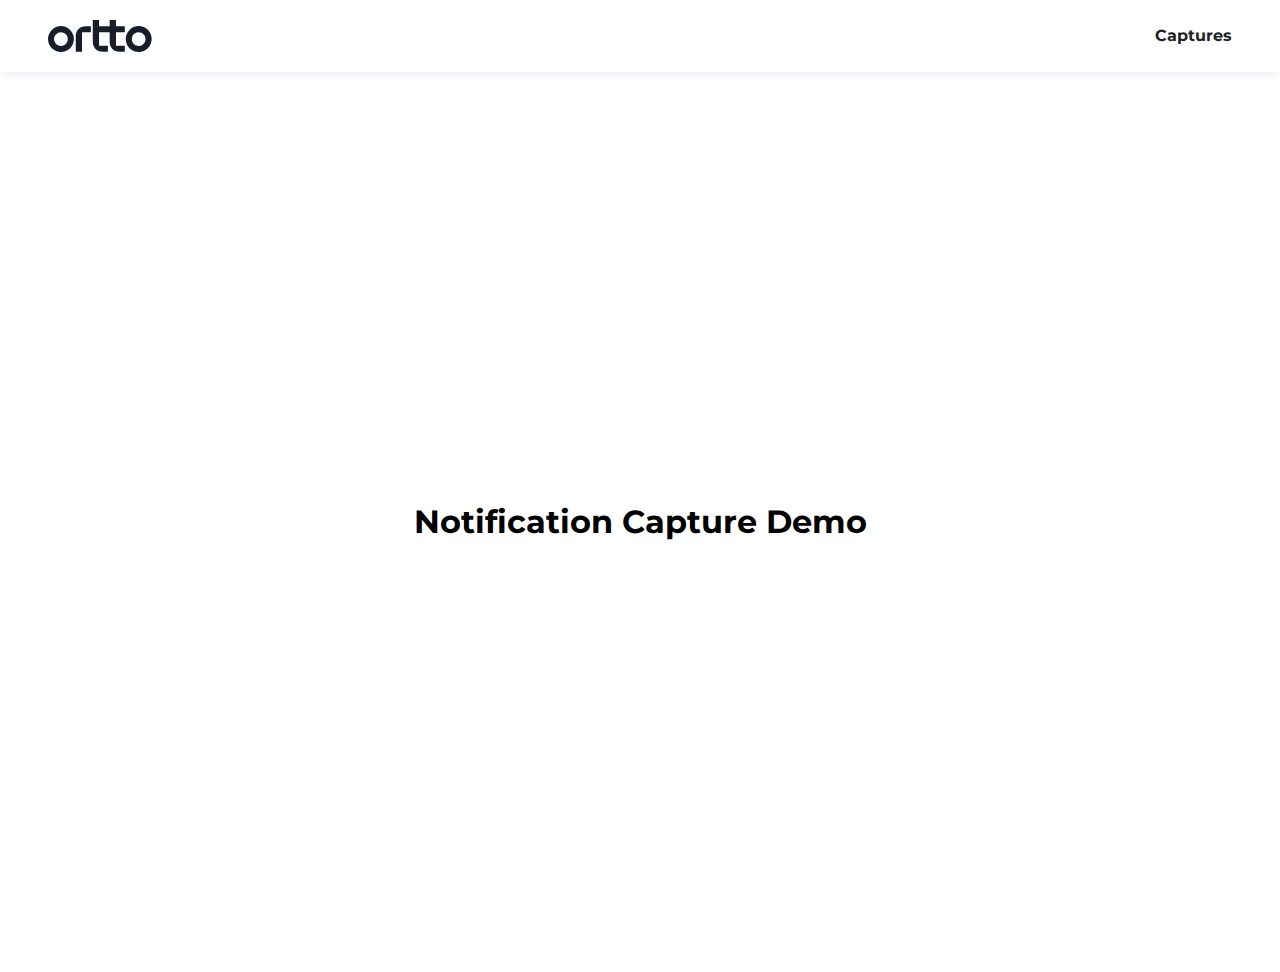
<file: notification-capture.html>
<!DOCTYPE html>
<html lang="en">
<head>
    <meta charset="UTF-8">
    <meta http-equiv="X-UA-Compatible" content="IE=edge">
    <meta name="viewport" content="width=device-width, initial-scale=1.0">
    <title>Notification Capture</title>
    <link rel="preconnect" href="https://fonts.googleapis.com">
    <link rel="preconnect" href="https://fonts.gstatic.com" crossorigin>
    <link href="https://fonts.googleapis.com/css2?family=Montserrat:wght@400;500;700&display=swap" rel="stylesheet">
    <link rel="stylesheet" href="style.css">
<!-- Ortto professionalpete capture code -->
<script>
    window.ap3c = window.ap3c || {};
    var ap3c = window.ap3c;
    ap3c.cmd = ap3c.cmd || [];
    ap3c.cmd.push(function() {
        ap3c.init('YoR69MqhNDU7TEUMcHJvZmVzc2lvbmFscGV0ZQ', 'https://capture-api-us.ortto.app/');
        ap3c.track({v: 0});
    });
    ap3c.activity = function(act) { ap3c.act = (ap3c.act || []); ap3c.act.push(act); };
    var s, t; s = document.createElement('script'); s.type = 'text/javascript'; s.src = "https://cdn2l.ink/app.js";
    t = document.getElementsByTagName('script')[0]; t.parentNode.insertBefore(s, t);
</script>
</head>
<body>
    <header>
        <nav class="primary-navigation">
            <ul role="list" class="nav-list">
                <li class="nav-logo">
                    <a href="index.html">
                        <svg width="104" height="32" viewBox="0 0 104 32" fill="none" xmlns="http://www.w3.org/2000/svg">
                            <path d="M19.8174 19.0431C19.815 20.8618 19.0914 22.6053 17.8053 23.8912C16.5192 25.1771 14.7756 25.9003 12.9569 25.9023C11.1377 25.9013 9.39318 25.1785 8.10644 23.8924C6.8197 22.6064 6.09586 20.8623 6.09385 19.0431C6.09586 17.2246 6.81918 15.4811 8.10509 14.1951C9.39101 12.9092 11.1345 12.1859 12.9531 12.1839C14.7724 12.1849 16.517 12.9077 17.804 14.1937C19.0909 15.4797 19.815 17.2238 19.8174 19.0431V19.0431ZM25.9138 19.0431C25.9101 15.6079 24.5438 12.3144 22.1147 9.8853C19.6856 7.45621 16.3921 6.08994 12.9569 6.08625C9.52173 6.09027 6.22844 7.45666 3.79942 9.88567C1.37041 12.3147 0.00402438 15.608 0 19.0431C0.00402438 22.4783 1.37041 25.7716 3.79942 28.2006C6.22844 30.6296 9.52173 31.996 12.9569 32C16.3921 31.9963 19.6856 30.63 22.1147 28.2009C24.5438 25.7719 25.9101 22.4784 25.9138 19.0431V19.0431ZM34.4482 12.2561H42.866V6.34602H37.758C31.8378 6.34602 27.755 10.4289 27.755 16.3491V31.7542H34.0402V12.6642C34.0402 12.5559 34.0831 12.4522 34.1597 12.3756C34.2362 12.2991 34.34 12.2561 34.4482 12.2561V12.2561ZM71.6867 31.7542H76.8023V25.8441H68.3781C68.2701 25.8441 68.1665 25.8012 68.09 25.725C68.0135 25.6487 67.9704 25.5453 67.9701 25.4373V12.2587H76.8023V6.34602H67.9612V0H61.6697V6.34602H51.0786V0H44.7845V21.7485C44.7845 27.6688 48.8661 31.7592 54.7864 31.7592H59.8956V25.8441H51.4778C51.3698 25.8441 51.2662 25.8012 51.1897 25.725C51.1132 25.6487 51.0701 25.5453 51.0697 25.4373V12.2587H61.6671L61.6785 21.7536C61.6785 27.6751 65.7601 31.7567 71.6803 31.7567L71.6867 31.7542ZM97.5536 19.0431C97.5538 20.4001 97.1516 21.7267 96.3979 22.8551C95.6441 23.9835 94.5727 24.863 93.319 25.3824C92.0654 25.9018 90.6859 26.0378 89.355 25.7731C88.024 25.5084 86.8015 24.855 85.842 23.8955C84.8824 22.936 84.229 21.7134 83.9643 20.3825C83.6997 19.0516 83.8356 17.6721 84.355 16.4184C84.8745 15.1648 85.754 14.0933 86.8824 13.3396C88.0108 12.5858 89.3373 12.1836 90.6943 12.1839C92.5129 12.1859 94.2564 12.9092 95.5423 14.1951C96.8282 15.4811 97.5515 17.2246 97.5536 19.0431V19.0431ZM103.651 19.0431C103.651 16.4801 102.892 13.9746 101.468 11.8435C100.044 9.71234 98.0204 8.05126 95.6525 7.07033C93.2847 6.08941 90.6791 5.83268 88.1654 6.33264C85.6516 6.83259 83.3426 8.06676 81.5303 9.87906C79.718 11.6914 78.4838 14.0004 77.9838 16.5142C77.4839 19.0279 77.7406 21.6335 78.7215 24.0013C79.7025 26.3691 81.3635 28.3929 83.4947 29.8167C85.6258 31.2405 88.1313 32.0002 90.6943 32C94.1295 31.996 97.4228 30.6296 99.8518 28.2006C102.281 25.7716 103.647 22.4783 103.651 19.0431" fill="#191D2A"></path>
                        </svg>
                    </a>
                </li>
                <li class="nav-list-item"><a href="index.html">Captures</a>
                    <ul role="list" class="nav-list-drop">
                        <li><a href="bar-capture.html">Bar</a></li>
                        <li><a href="popup-capture.html">Popup</a></li>
                        <li><a href="conversation-capture.html">Conversation</a></li>
                        <li class="active"><a href="notification-capture.html">Notification</a></li>
                        <li><a href="takeover-capture.html">Takeover</a></li>
                        <li><a href="banner-capture.html">Banner</a></li>
                        <li><a href="form-capture.html">Form</a></li>
                        <li><a href="tracked-form-capture.html">Tracked Form</a></li>
                        <li><a href="prompt-capture.html">Prompt</a></li>
                        <li><a href="spin-the-wheel-capture.html">Spin The Wheel</a></li>
                    </ul>
                </li>
            </ul>
        </nav>
    </header>

    <main>
        <section>
            <div class="container">
                <h1>Notification Capture Demo</h1>
            </div>
        </section>
    </main>
</body>

</html>
</file>
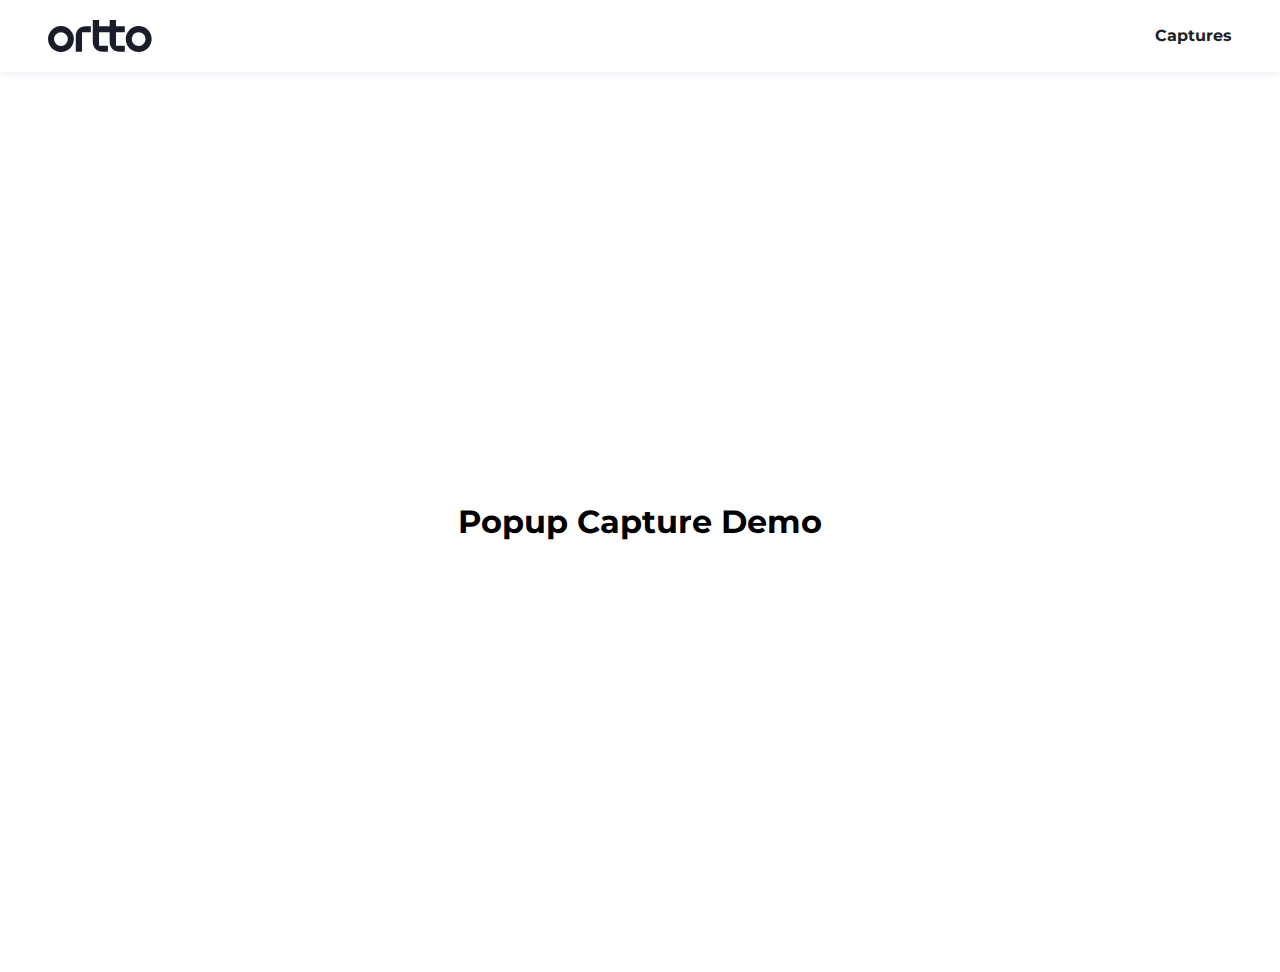
<file: popup-capture.html>
<!DOCTYPE html>
<html lang="en">
<head>
    <meta charset="UTF-8">
    <meta http-equiv="X-UA-Compatible" content="IE=edge">
    <meta name="viewport" content="width=device-width, initial-scale=1.0">
    <title>Popup Capture</title>
    <link rel="preconnect" href="https://fonts.googleapis.com">
    <link rel="preconnect" href="https://fonts.gstatic.com" crossorigin>
    <link href="https://fonts.googleapis.com/css2?family=Montserrat:wght@400;500;700&display=swap" rel="stylesheet">
    <link rel="stylesheet" href="style.css">
<!-- Ortto professionalpete capture code -->
<script>
    window.ap3c = window.ap3c || {};
    var ap3c = window.ap3c;
    ap3c.cmd = ap3c.cmd || [];
    ap3c.cmd.push(function() {
        ap3c.init('YoR69MqhNDU7TEUMcHJvZmVzc2lvbmFscGV0ZQ', 'https://capture-api-us.ortto.app/');
        ap3c.track({v: 0});
    });
    ap3c.activity = function(act) { ap3c.act = (ap3c.act || []); ap3c.act.push(act); };
    var s, t; s = document.createElement('script'); s.type = 'text/javascript'; s.src = "https://cdn2l.ink/app.js";
    t = document.getElementsByTagName('script')[0]; t.parentNode.insertBefore(s, t);
</script>
</head>
<body>
    <header>
        <nav class="primary-navigation">
            <ul role="list" class="nav-list">
                <li class="nav-logo">
                    <a href="index.html">
                        <svg width="104" height="32" viewBox="0 0 104 32" fill="none" xmlns="http://www.w3.org/2000/svg">
                            <path d="M19.8174 19.0431C19.815 20.8618 19.0914 22.6053 17.8053 23.8912C16.5192 25.1771 14.7756 25.9003 12.9569 25.9023C11.1377 25.9013 9.39318 25.1785 8.10644 23.8924C6.8197 22.6064 6.09586 20.8623 6.09385 19.0431C6.09586 17.2246 6.81918 15.4811 8.10509 14.1951C9.39101 12.9092 11.1345 12.1859 12.9531 12.1839C14.7724 12.1849 16.517 12.9077 17.804 14.1937C19.0909 15.4797 19.815 17.2238 19.8174 19.0431V19.0431ZM25.9138 19.0431C25.9101 15.6079 24.5438 12.3144 22.1147 9.8853C19.6856 7.45621 16.3921 6.08994 12.9569 6.08625C9.52173 6.09027 6.22844 7.45666 3.79942 9.88567C1.37041 12.3147 0.00402438 15.608 0 19.0431C0.00402438 22.4783 1.37041 25.7716 3.79942 28.2006C6.22844 30.6296 9.52173 31.996 12.9569 32C16.3921 31.9963 19.6856 30.63 22.1147 28.2009C24.5438 25.7719 25.9101 22.4784 25.9138 19.0431V19.0431ZM34.4482 12.2561H42.866V6.34602H37.758C31.8378 6.34602 27.755 10.4289 27.755 16.3491V31.7542H34.0402V12.6642C34.0402 12.5559 34.0831 12.4522 34.1597 12.3756C34.2362 12.2991 34.34 12.2561 34.4482 12.2561V12.2561ZM71.6867 31.7542H76.8023V25.8441H68.3781C68.2701 25.8441 68.1665 25.8012 68.09 25.725C68.0135 25.6487 67.9704 25.5453 67.9701 25.4373V12.2587H76.8023V6.34602H67.9612V0H61.6697V6.34602H51.0786V0H44.7845V21.7485C44.7845 27.6688 48.8661 31.7592 54.7864 31.7592H59.8956V25.8441H51.4778C51.3698 25.8441 51.2662 25.8012 51.1897 25.725C51.1132 25.6487 51.0701 25.5453 51.0697 25.4373V12.2587H61.6671L61.6785 21.7536C61.6785 27.6751 65.7601 31.7567 71.6803 31.7567L71.6867 31.7542ZM97.5536 19.0431C97.5538 20.4001 97.1516 21.7267 96.3979 22.8551C95.6441 23.9835 94.5727 24.863 93.319 25.3824C92.0654 25.9018 90.6859 26.0378 89.355 25.7731C88.024 25.5084 86.8015 24.855 85.842 23.8955C84.8824 22.936 84.229 21.7134 83.9643 20.3825C83.6997 19.0516 83.8356 17.6721 84.355 16.4184C84.8745 15.1648 85.754 14.0933 86.8824 13.3396C88.0108 12.5858 89.3373 12.1836 90.6943 12.1839C92.5129 12.1859 94.2564 12.9092 95.5423 14.1951C96.8282 15.4811 97.5515 17.2246 97.5536 19.0431V19.0431ZM103.651 19.0431C103.651 16.4801 102.892 13.9746 101.468 11.8435C100.044 9.71234 98.0204 8.05126 95.6525 7.07033C93.2847 6.08941 90.6791 5.83268 88.1654 6.33264C85.6516 6.83259 83.3426 8.06676 81.5303 9.87906C79.718 11.6914 78.4838 14.0004 77.9838 16.5142C77.4839 19.0279 77.7406 21.6335 78.7215 24.0013C79.7025 26.3691 81.3635 28.3929 83.4947 29.8167C85.6258 31.2405 88.1313 32.0002 90.6943 32C94.1295 31.996 97.4228 30.6296 99.8518 28.2006C102.281 25.7716 103.647 22.4783 103.651 19.0431" fill="#191D2A"></path>
                        </svg>
                    </a>
                </li>
                <li class="nav-list-item"><a href="index.html">Captures</a>
                    <ul role="list" class="nav-list-drop">
                        <li><a href="bar-capture.html">Bar</a></li>
                        <li class="active"><a href="popup-capture.html">Popup</a></li>
                        <li><a href="conversation-capture.html">Conversation</a></li>
                        <li><a href="notification-capture.html">Notification</a></li>
                        <li><a href="takeover-capture.html">Takeover</a></li>
                        <li><a href="banner-capture.html">Banner</a></li>
                        <li><a href="form-capture.html">Form</a></li>
                        <li><a href="tracked-form-capture.html">Tracked Form</a></li>
                        <li><a href="prompt-capture.html">Prompt</a></li>
                        <li><a href="spin-the-wheel-capture.html">Spin The Wheel</a></li>
                    </ul>
                </li>
            </ul>
        </nav>
    </header>

    <main>
        <section>
            <div class="container">
                <h1>Popup Capture Demo</h1>
            </div>
        </section>
    </main>
</body>

</html>
</file>
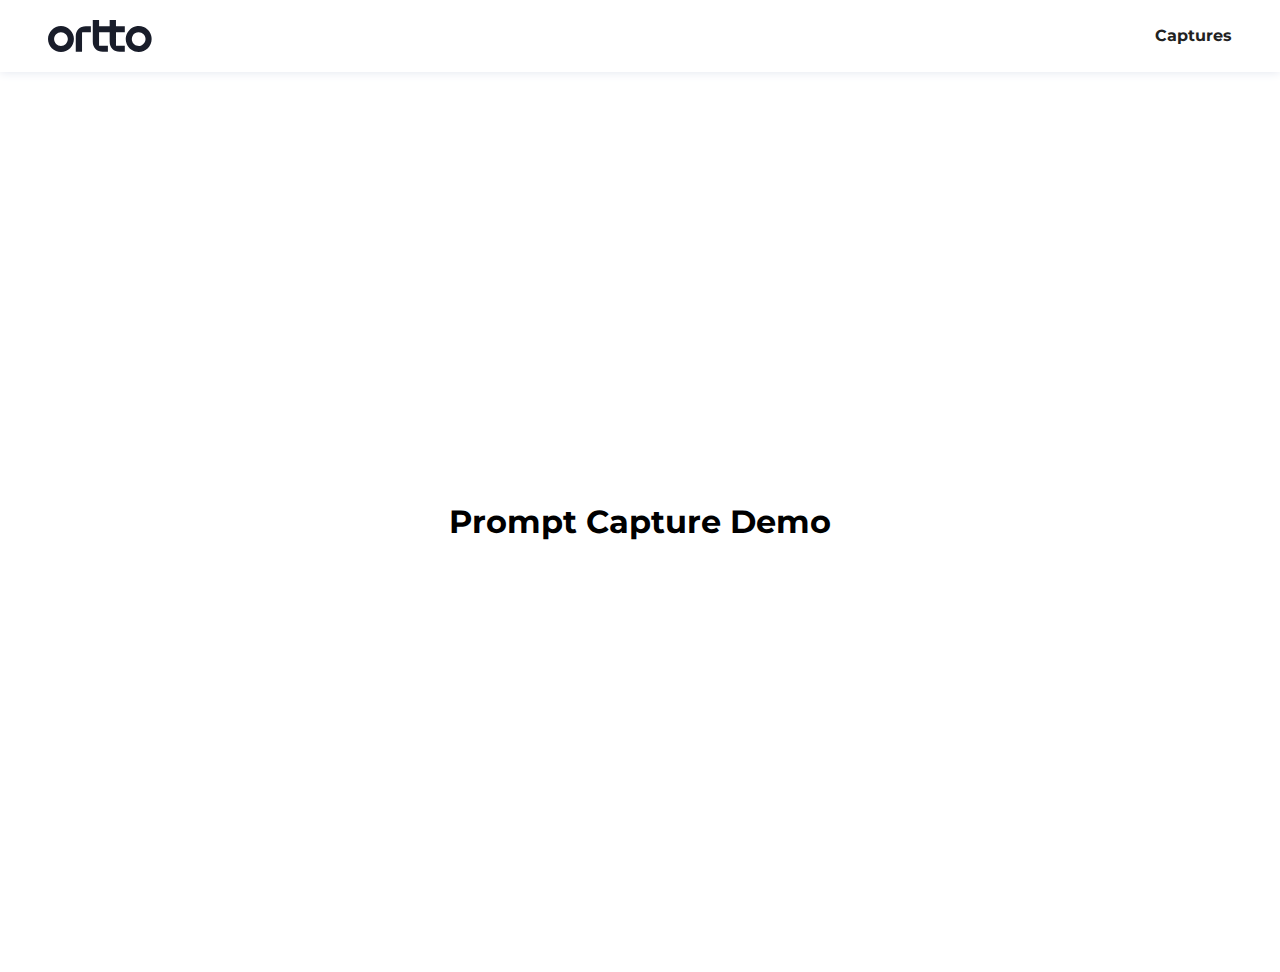
<file: prompt-capture.html>
<!DOCTYPE html>
<html lang="en">
<head>
    <meta charset="UTF-8">
    <meta http-equiv="X-UA-Compatible" content="IE=edge">
    <meta name="viewport" content="width=device-width, initial-scale=1.0">
    <title>Notification Capture</title>
    <link rel="preconnect" href="https://fonts.googleapis.com">
    <link rel="preconnect" href="https://fonts.gstatic.com" crossorigin>
    <link href="https://fonts.googleapis.com/css2?family=Montserrat:wght@400;500;700&display=swap" rel="stylesheet">
    <link rel="stylesheet" href="style.css">
<!-- Ortto professionalpete capture code -->
<script>
    window.ap3c = window.ap3c || {};
    var ap3c = window.ap3c;
    ap3c.cmd = ap3c.cmd || [];
    ap3c.cmd.push(function() {
        ap3c.init('YoR69MqhNDU7TEUMcHJvZmVzc2lvbmFscGV0ZQ', 'https://capture-api-us.ortto.app/');
        ap3c.track({v: 0});
    });
    ap3c.activity = function(act) { ap3c.act = (ap3c.act || []); ap3c.act.push(act); };
    var s, t; s = document.createElement('script'); s.type = 'text/javascript'; s.src = "https://cdn2l.ink/app.js";
    t = document.getElementsByTagName('script')[0]; t.parentNode.insertBefore(s, t);
</script>
</head>
<body>
    <header>
        <nav class="primary-navigation">
            <ul role="list" class="nav-list">
                <li class="nav-logo">
                    <a href="index.html">
                        <svg width="104" height="32" viewBox="0 0 104 32" fill="none" xmlns="http://www.w3.org/2000/svg">
                            <path d="M19.8174 19.0431C19.815 20.8618 19.0914 22.6053 17.8053 23.8912C16.5192 25.1771 14.7756 25.9003 12.9569 25.9023C11.1377 25.9013 9.39318 25.1785 8.10644 23.8924C6.8197 22.6064 6.09586 20.8623 6.09385 19.0431C6.09586 17.2246 6.81918 15.4811 8.10509 14.1951C9.39101 12.9092 11.1345 12.1859 12.9531 12.1839C14.7724 12.1849 16.517 12.9077 17.804 14.1937C19.0909 15.4797 19.815 17.2238 19.8174 19.0431V19.0431ZM25.9138 19.0431C25.9101 15.6079 24.5438 12.3144 22.1147 9.8853C19.6856 7.45621 16.3921 6.08994 12.9569 6.08625C9.52173 6.09027 6.22844 7.45666 3.79942 9.88567C1.37041 12.3147 0.00402438 15.608 0 19.0431C0.00402438 22.4783 1.37041 25.7716 3.79942 28.2006C6.22844 30.6296 9.52173 31.996 12.9569 32C16.3921 31.9963 19.6856 30.63 22.1147 28.2009C24.5438 25.7719 25.9101 22.4784 25.9138 19.0431V19.0431ZM34.4482 12.2561H42.866V6.34602H37.758C31.8378 6.34602 27.755 10.4289 27.755 16.3491V31.7542H34.0402V12.6642C34.0402 12.5559 34.0831 12.4522 34.1597 12.3756C34.2362 12.2991 34.34 12.2561 34.4482 12.2561V12.2561ZM71.6867 31.7542H76.8023V25.8441H68.3781C68.2701 25.8441 68.1665 25.8012 68.09 25.725C68.0135 25.6487 67.9704 25.5453 67.9701 25.4373V12.2587H76.8023V6.34602H67.9612V0H61.6697V6.34602H51.0786V0H44.7845V21.7485C44.7845 27.6688 48.8661 31.7592 54.7864 31.7592H59.8956V25.8441H51.4778C51.3698 25.8441 51.2662 25.8012 51.1897 25.725C51.1132 25.6487 51.0701 25.5453 51.0697 25.4373V12.2587H61.6671L61.6785 21.7536C61.6785 27.6751 65.7601 31.7567 71.6803 31.7567L71.6867 31.7542ZM97.5536 19.0431C97.5538 20.4001 97.1516 21.7267 96.3979 22.8551C95.6441 23.9835 94.5727 24.863 93.319 25.3824C92.0654 25.9018 90.6859 26.0378 89.355 25.7731C88.024 25.5084 86.8015 24.855 85.842 23.8955C84.8824 22.936 84.229 21.7134 83.9643 20.3825C83.6997 19.0516 83.8356 17.6721 84.355 16.4184C84.8745 15.1648 85.754 14.0933 86.8824 13.3396C88.0108 12.5858 89.3373 12.1836 90.6943 12.1839C92.5129 12.1859 94.2564 12.9092 95.5423 14.1951C96.8282 15.4811 97.5515 17.2246 97.5536 19.0431V19.0431ZM103.651 19.0431C103.651 16.4801 102.892 13.9746 101.468 11.8435C100.044 9.71234 98.0204 8.05126 95.6525 7.07033C93.2847 6.08941 90.6791 5.83268 88.1654 6.33264C85.6516 6.83259 83.3426 8.06676 81.5303 9.87906C79.718 11.6914 78.4838 14.0004 77.9838 16.5142C77.4839 19.0279 77.7406 21.6335 78.7215 24.0013C79.7025 26.3691 81.3635 28.3929 83.4947 29.8167C85.6258 31.2405 88.1313 32.0002 90.6943 32C94.1295 31.996 97.4228 30.6296 99.8518 28.2006C102.281 25.7716 103.647 22.4783 103.651 19.0431" fill="#191D2A"></path>
                        </svg>
                    </a>
                </li>
                <li class="nav-list-item"><a href="index.html">Captures</a>
                    <ul role="list" class="nav-list-drop">
                        <li><a href="bar-capture.html">Bar</a></li>
                        <li><a href="popup-capture.html">Popup</a></li>
                        <li><a href="conversation-capture.html">Conversation</a></li>
                        <li><a href="notification-capture.html">Notification</a></li>
                        <li><a href="takeover-capture.html">Takeover</a></li>
                        <li><a href="banner-capture.html">Banner</a></li>
                        <li><a href="form-capture.html">Form</a></li>
                        <li><a href="tracked-form-capture.html">Tracked Form</a></li>
                        <li class="active"><a href="prompt-capture.html">Prompt</a></li>
                        <li><a href="spin-the-wheel-capture.html">Spin The Wheel</a></li>
                    </ul>
                </li>
            </ul>
        </nav>
    </header>

    <main>
        <section>
            <div class="container">
                <h1>Prompt Capture Demo</h1>
            </div>
        </section>
    </main>
</body>

</html>
</file>
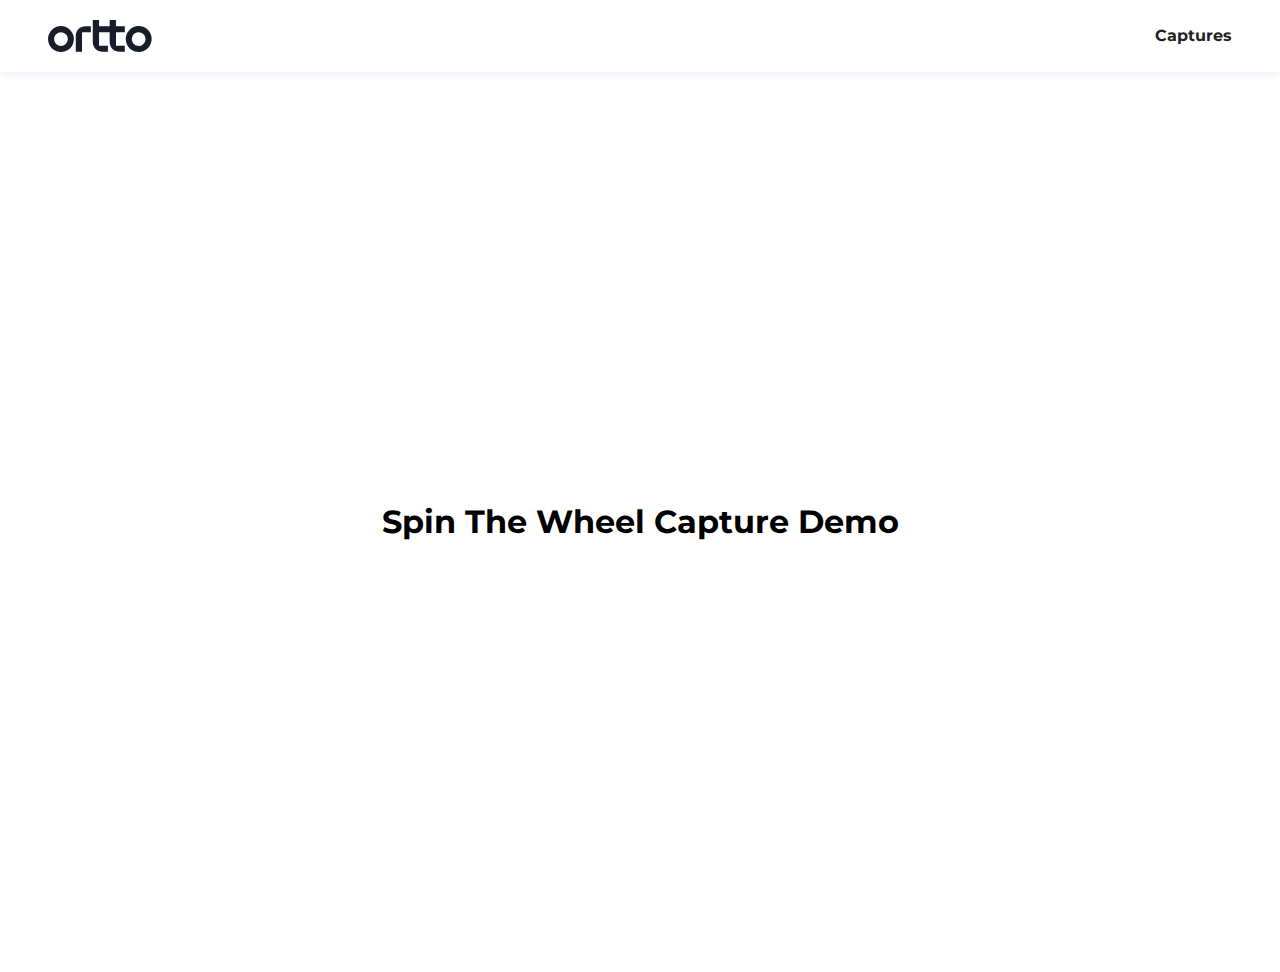
<file: spin-the-wheel-capture.html>
<!DOCTYPE html>
<html lang="en">
<head>
    <meta charset="UTF-8">
    <meta http-equiv="X-UA-Compatible" content="IE=edge">
    <meta name="viewport" content="width=device-width, initial-scale=1.0">
    <title>Spin The Wheel Capture</title>
    <link rel="preconnect" href="https://fonts.googleapis.com">
    <link rel="preconnect" href="https://fonts.gstatic.com" crossorigin>
    <link href="https://fonts.googleapis.com/css2?family=Montserrat:wght@400;500;700&display=swap" rel="stylesheet">
    <link rel="stylesheet" href="style.css">
<!-- Ortto professionalpete capture code -->
<script>
    window.ap3c = window.ap3c || {};
    var ap3c = window.ap3c;
    ap3c.cmd = ap3c.cmd || [];
    ap3c.cmd.push(function() {
        ap3c.init('YoR69MqhNDU7TEUMcHJvZmVzc2lvbmFscGV0ZQ', 'https://capture-api-us.ortto.app/');
        ap3c.track({v: 0});
    });
    ap3c.activity = function(act) { ap3c.act = (ap3c.act || []); ap3c.act.push(act); };
    var s, t; s = document.createElement('script'); s.type = 'text/javascript'; s.src = "https://cdn2l.ink/app.js";
    t = document.getElementsByTagName('script')[0]; t.parentNode.insertBefore(s, t);
</script>
</head>
<body>
    <header>
        <nav class="primary-navigation">
            <ul role="list" class="nav-list">
                <li class="nav-logo">
                    <a href="index.html">
                        <svg width="104" height="32" viewBox="0 0 104 32" fill="none" xmlns="http://www.w3.org/2000/svg">
                            <path d="M19.8174 19.0431C19.815 20.8618 19.0914 22.6053 17.8053 23.8912C16.5192 25.1771 14.7756 25.9003 12.9569 25.9023C11.1377 25.9013 9.39318 25.1785 8.10644 23.8924C6.8197 22.6064 6.09586 20.8623 6.09385 19.0431C6.09586 17.2246 6.81918 15.4811 8.10509 14.1951C9.39101 12.9092 11.1345 12.1859 12.9531 12.1839C14.7724 12.1849 16.517 12.9077 17.804 14.1937C19.0909 15.4797 19.815 17.2238 19.8174 19.0431V19.0431ZM25.9138 19.0431C25.9101 15.6079 24.5438 12.3144 22.1147 9.8853C19.6856 7.45621 16.3921 6.08994 12.9569 6.08625C9.52173 6.09027 6.22844 7.45666 3.79942 9.88567C1.37041 12.3147 0.00402438 15.608 0 19.0431C0.00402438 22.4783 1.37041 25.7716 3.79942 28.2006C6.22844 30.6296 9.52173 31.996 12.9569 32C16.3921 31.9963 19.6856 30.63 22.1147 28.2009C24.5438 25.7719 25.9101 22.4784 25.9138 19.0431V19.0431ZM34.4482 12.2561H42.866V6.34602H37.758C31.8378 6.34602 27.755 10.4289 27.755 16.3491V31.7542H34.0402V12.6642C34.0402 12.5559 34.0831 12.4522 34.1597 12.3756C34.2362 12.2991 34.34 12.2561 34.4482 12.2561V12.2561ZM71.6867 31.7542H76.8023V25.8441H68.3781C68.2701 25.8441 68.1665 25.8012 68.09 25.725C68.0135 25.6487 67.9704 25.5453 67.9701 25.4373V12.2587H76.8023V6.34602H67.9612V0H61.6697V6.34602H51.0786V0H44.7845V21.7485C44.7845 27.6688 48.8661 31.7592 54.7864 31.7592H59.8956V25.8441H51.4778C51.3698 25.8441 51.2662 25.8012 51.1897 25.725C51.1132 25.6487 51.0701 25.5453 51.0697 25.4373V12.2587H61.6671L61.6785 21.7536C61.6785 27.6751 65.7601 31.7567 71.6803 31.7567L71.6867 31.7542ZM97.5536 19.0431C97.5538 20.4001 97.1516 21.7267 96.3979 22.8551C95.6441 23.9835 94.5727 24.863 93.319 25.3824C92.0654 25.9018 90.6859 26.0378 89.355 25.7731C88.024 25.5084 86.8015 24.855 85.842 23.8955C84.8824 22.936 84.229 21.7134 83.9643 20.3825C83.6997 19.0516 83.8356 17.6721 84.355 16.4184C84.8745 15.1648 85.754 14.0933 86.8824 13.3396C88.0108 12.5858 89.3373 12.1836 90.6943 12.1839C92.5129 12.1859 94.2564 12.9092 95.5423 14.1951C96.8282 15.4811 97.5515 17.2246 97.5536 19.0431V19.0431ZM103.651 19.0431C103.651 16.4801 102.892 13.9746 101.468 11.8435C100.044 9.71234 98.0204 8.05126 95.6525 7.07033C93.2847 6.08941 90.6791 5.83268 88.1654 6.33264C85.6516 6.83259 83.3426 8.06676 81.5303 9.87906C79.718 11.6914 78.4838 14.0004 77.9838 16.5142C77.4839 19.0279 77.7406 21.6335 78.7215 24.0013C79.7025 26.3691 81.3635 28.3929 83.4947 29.8167C85.6258 31.2405 88.1313 32.0002 90.6943 32C94.1295 31.996 97.4228 30.6296 99.8518 28.2006C102.281 25.7716 103.647 22.4783 103.651 19.0431" fill="#191D2A"></path>
                        </svg>
                    </a>
                </li>
                <li class="nav-list-item"><a href="index.html">Captures</a>
                    <ul role="list" class="nav-list-drop">
                        <li><a href="bar-capture.html">Bar</a></li>
                        <li><a href="popup-capture.html">Popup</a></li>
                        <li><a href="conversation-capture.html">Conversation</a></li>
                        <li><a href="notification-capture.html">Notification</a></li>
                        <li><a href="takeover-capture.html">Takeover</a></li>
                        <li><a href="banner-capture.html">Banner</a></li>
                        <li><a href="form-capture.html">Form</a></li>
                        <li><a href="tracked-form-capture.html">Tracked Form</a></li>
                        <li><a href="prompt-capture.html">Prompt</a></li>
                        <li class="active"><a href="spin-the-wheel-capture.html">Spin The Wheel</a></li>
                    </ul>
                </li>
            </ul>
        </nav>
    </header>

    <main>
        <section>
            <div class="container">
                <h1>Spin The Wheel Capture Demo</h1>
            </div>
        </section>
    </main>
</body>

</html>
</file>
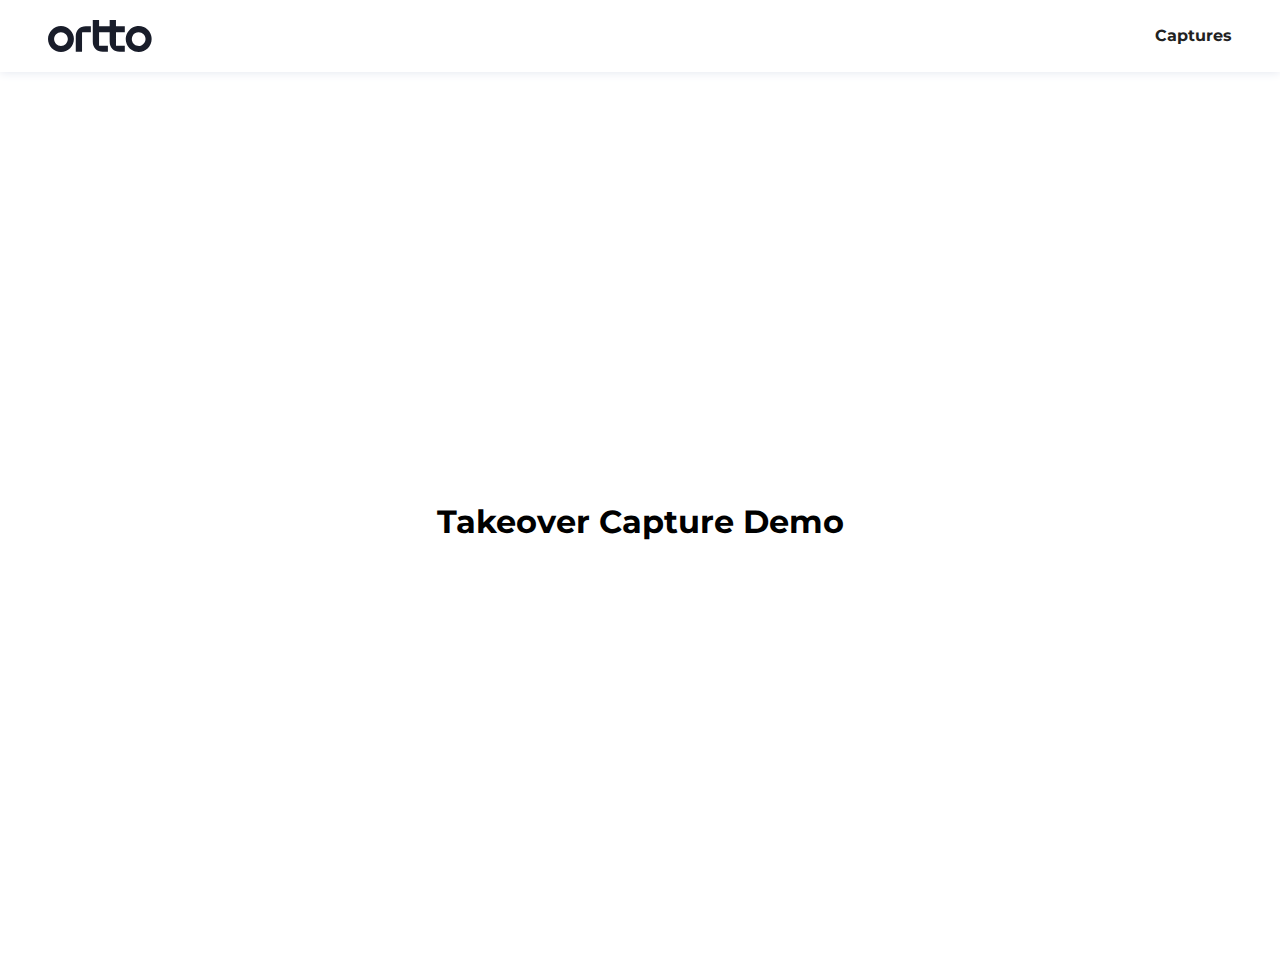
<file: takeover-capture.html>
<!DOCTYPE html>
<html lang="en">
<head>
    <meta charset="UTF-8">
    <meta http-equiv="X-UA-Compatible" content="IE=edge">
    <meta name="viewport" content="width=device-width, initial-scale=1.0">
    <title>Takeover Capture</title>
    <link rel="preconnect" href="https://fonts.googleapis.com">
    <link rel="preconnect" href="https://fonts.gstatic.com" crossorigin>
    <link href="https://fonts.googleapis.com/css2?family=Montserrat:wght@400;500;700&display=swap" rel="stylesheet">
    <link rel="stylesheet" href="style.css">
<!-- Ortto professionalpete capture code -->
<script>
    window.ap3c = window.ap3c || {};
    var ap3c = window.ap3c;
    ap3c.cmd = ap3c.cmd || [];
    ap3c.cmd.push(function() {
        ap3c.init('YoR69MqhNDU7TEUMcHJvZmVzc2lvbmFscGV0ZQ', 'https://capture-api-us.ortto.app/');
        ap3c.track({v: 0});
    });
    ap3c.activity = function(act) { ap3c.act = (ap3c.act || []); ap3c.act.push(act); };
    var s, t; s = document.createElement('script'); s.type = 'text/javascript'; s.src = "https://cdn2l.ink/app.js";
    t = document.getElementsByTagName('script')[0]; t.parentNode.insertBefore(s, t);
</script>
</head>
<body>
    <header>
        <nav class="primary-navigation">
            <ul role="list" class="nav-list">
                <li class="nav-logo">
                    <a href="index.html">
                        <svg width="104" height="32" viewBox="0 0 104 32" fill="none" xmlns="http://www.w3.org/2000/svg">
                            <path d="M19.8174 19.0431C19.815 20.8618 19.0914 22.6053 17.8053 23.8912C16.5192 25.1771 14.7756 25.9003 12.9569 25.9023C11.1377 25.9013 9.39318 25.1785 8.10644 23.8924C6.8197 22.6064 6.09586 20.8623 6.09385 19.0431C6.09586 17.2246 6.81918 15.4811 8.10509 14.1951C9.39101 12.9092 11.1345 12.1859 12.9531 12.1839C14.7724 12.1849 16.517 12.9077 17.804 14.1937C19.0909 15.4797 19.815 17.2238 19.8174 19.0431V19.0431ZM25.9138 19.0431C25.9101 15.6079 24.5438 12.3144 22.1147 9.8853C19.6856 7.45621 16.3921 6.08994 12.9569 6.08625C9.52173 6.09027 6.22844 7.45666 3.79942 9.88567C1.37041 12.3147 0.00402438 15.608 0 19.0431C0.00402438 22.4783 1.37041 25.7716 3.79942 28.2006C6.22844 30.6296 9.52173 31.996 12.9569 32C16.3921 31.9963 19.6856 30.63 22.1147 28.2009C24.5438 25.7719 25.9101 22.4784 25.9138 19.0431V19.0431ZM34.4482 12.2561H42.866V6.34602H37.758C31.8378 6.34602 27.755 10.4289 27.755 16.3491V31.7542H34.0402V12.6642C34.0402 12.5559 34.0831 12.4522 34.1597 12.3756C34.2362 12.2991 34.34 12.2561 34.4482 12.2561V12.2561ZM71.6867 31.7542H76.8023V25.8441H68.3781C68.2701 25.8441 68.1665 25.8012 68.09 25.725C68.0135 25.6487 67.9704 25.5453 67.9701 25.4373V12.2587H76.8023V6.34602H67.9612V0H61.6697V6.34602H51.0786V0H44.7845V21.7485C44.7845 27.6688 48.8661 31.7592 54.7864 31.7592H59.8956V25.8441H51.4778C51.3698 25.8441 51.2662 25.8012 51.1897 25.725C51.1132 25.6487 51.0701 25.5453 51.0697 25.4373V12.2587H61.6671L61.6785 21.7536C61.6785 27.6751 65.7601 31.7567 71.6803 31.7567L71.6867 31.7542ZM97.5536 19.0431C97.5538 20.4001 97.1516 21.7267 96.3979 22.8551C95.6441 23.9835 94.5727 24.863 93.319 25.3824C92.0654 25.9018 90.6859 26.0378 89.355 25.7731C88.024 25.5084 86.8015 24.855 85.842 23.8955C84.8824 22.936 84.229 21.7134 83.9643 20.3825C83.6997 19.0516 83.8356 17.6721 84.355 16.4184C84.8745 15.1648 85.754 14.0933 86.8824 13.3396C88.0108 12.5858 89.3373 12.1836 90.6943 12.1839C92.5129 12.1859 94.2564 12.9092 95.5423 14.1951C96.8282 15.4811 97.5515 17.2246 97.5536 19.0431V19.0431ZM103.651 19.0431C103.651 16.4801 102.892 13.9746 101.468 11.8435C100.044 9.71234 98.0204 8.05126 95.6525 7.07033C93.2847 6.08941 90.6791 5.83268 88.1654 6.33264C85.6516 6.83259 83.3426 8.06676 81.5303 9.87906C79.718 11.6914 78.4838 14.0004 77.9838 16.5142C77.4839 19.0279 77.7406 21.6335 78.7215 24.0013C79.7025 26.3691 81.3635 28.3929 83.4947 29.8167C85.6258 31.2405 88.1313 32.0002 90.6943 32C94.1295 31.996 97.4228 30.6296 99.8518 28.2006C102.281 25.7716 103.647 22.4783 103.651 19.0431" fill="#191D2A"></path>
                        </svg>
                    </a>
                </li>
                <li class="nav-list-item"><a href="index.html">Captures</a>
                    <ul role="list" class="nav-list-drop">
                        <li><a href="bar-capture.html">Bar</a></li>
                        <li><a href="popup-capture.html">Popup</a></li>
                        <li><a href="conversation-capture.html">Conversation</a></li>
                        <li><a href="notification-capture.html">Notification</a></li>
                        <li class="active"><a href="takeover-capture.html">Takeover</a></li>
                        <li><a href="banner-capture.html">Banner</a></li>
                        <li><a href="form-capture.html">Form</a></li>
                        <li><a href="tracked-form-capture.html">Tracked Form</a></li>
                        <li><a href="prompt-capture.html">Prompt</a></li>
                        <li><a href="spin-the-wheel-capture.html">Spin The Wheel</a></li>
                    </ul>
                </li>
            </ul>
        </nav>
    </header>

    <main>
        <section>
            <div class="container">
                <h1>Takeover Capture Demo</h1>
            </div>
        </section>
    </main>
</body>

</html>
</file>
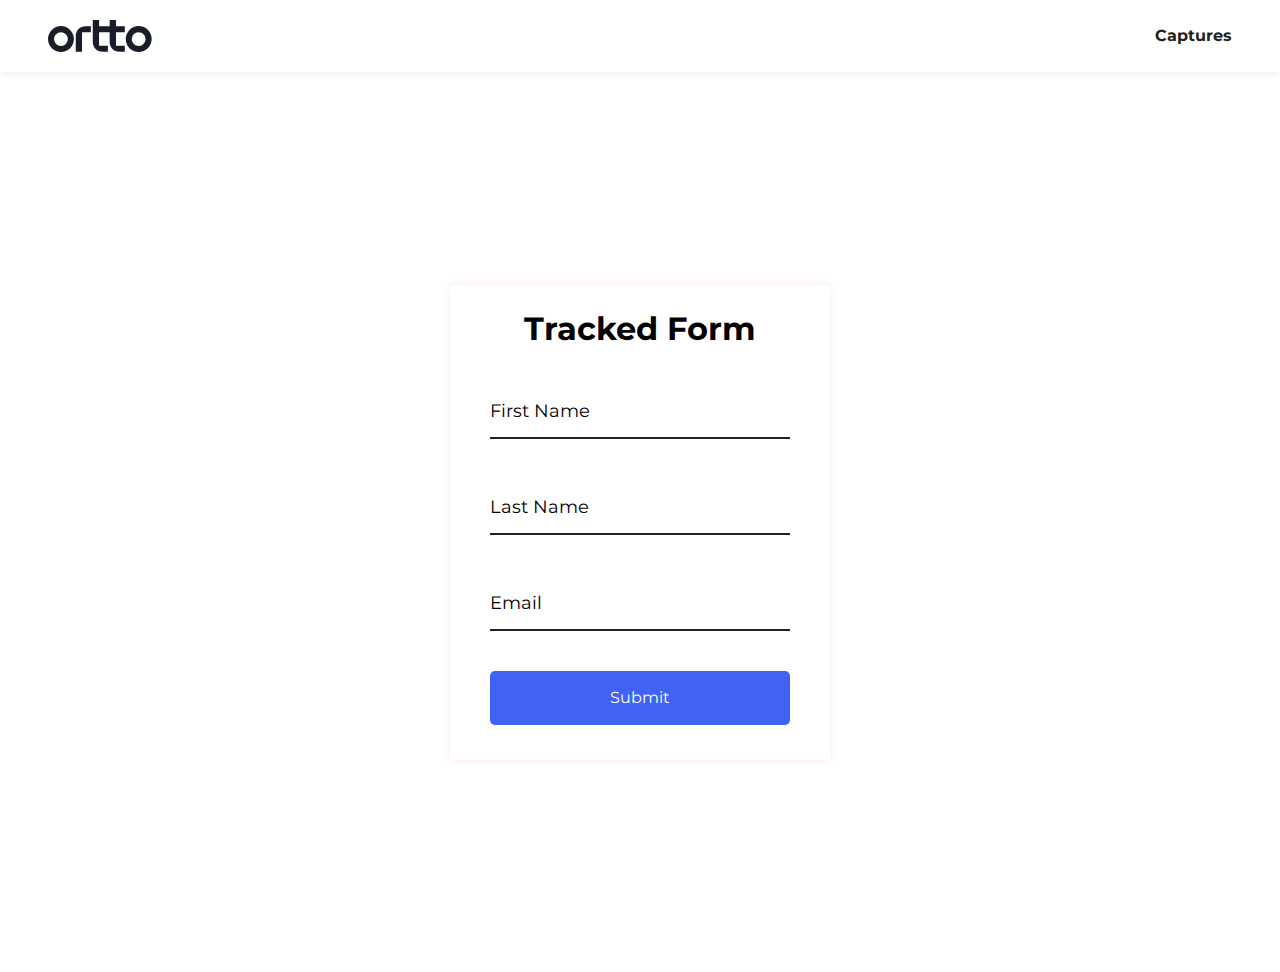
<file: tracked-form-capture.html>
<!DOCTYPE html>
<html lang="en">
<head>
    <meta charset="UTF-8">
    <meta http-equiv="X-UA-Compatible" content="IE=edge">
    <meta name="viewport" content="width=device-width, initial-scale=1.0">
    <title>Tracked Form Capture</title>
    <link rel="preconnect" href="https://fonts.googleapis.com">
    <link rel="preconnect" href="https://fonts.gstatic.com" crossorigin>
    <link href="https://fonts.googleapis.com/css2?family=Montserrat:wght@400;500;700&display=swap" rel="stylesheet">
    <link rel="stylesheet" href="style.css">
<!-- Ortto professionalpete capture code -->
<script>
    window.ap3c = window.ap3c || {};
    var ap3c = window.ap3c;
    ap3c.cmd = ap3c.cmd || [];
    ap3c.cmd.push(function() {
        ap3c.init('YoR69MqhNDU7TEUMcHJvZmVzc2lvbmFscGV0ZQ', 'https://capture-api-us.ortto.app/');
        ap3c.track({v: 0});
    });
    ap3c.activity = function(act) { ap3c.act = (ap3c.act || []); ap3c.act.push(act); };
    var s, t; s = document.createElement('script'); s.type = 'text/javascript'; s.src = "https://cdn2l.ink/app.js";
    t = document.getElementsByTagName('script')[0]; t.parentNode.insertBefore(s, t);
</script>
</head>
<body>
    <header>
        <nav class="primary-navigation">
            <ul role="list" class="nav-list">
                <li class="nav-logo">
                    <a href="index.html">
                        <svg width="104" height="32" viewBox="0 0 104 32" fill="none" xmlns="http://www.w3.org/2000/svg">
                            <path d="M19.8174 19.0431C19.815 20.8618 19.0914 22.6053 17.8053 23.8912C16.5192 25.1771 14.7756 25.9003 12.9569 25.9023C11.1377 25.9013 9.39318 25.1785 8.10644 23.8924C6.8197 22.6064 6.09586 20.8623 6.09385 19.0431C6.09586 17.2246 6.81918 15.4811 8.10509 14.1951C9.39101 12.9092 11.1345 12.1859 12.9531 12.1839C14.7724 12.1849 16.517 12.9077 17.804 14.1937C19.0909 15.4797 19.815 17.2238 19.8174 19.0431V19.0431ZM25.9138 19.0431C25.9101 15.6079 24.5438 12.3144 22.1147 9.8853C19.6856 7.45621 16.3921 6.08994 12.9569 6.08625C9.52173 6.09027 6.22844 7.45666 3.79942 9.88567C1.37041 12.3147 0.00402438 15.608 0 19.0431C0.00402438 22.4783 1.37041 25.7716 3.79942 28.2006C6.22844 30.6296 9.52173 31.996 12.9569 32C16.3921 31.9963 19.6856 30.63 22.1147 28.2009C24.5438 25.7719 25.9101 22.4784 25.9138 19.0431V19.0431ZM34.4482 12.2561H42.866V6.34602H37.758C31.8378 6.34602 27.755 10.4289 27.755 16.3491V31.7542H34.0402V12.6642C34.0402 12.5559 34.0831 12.4522 34.1597 12.3756C34.2362 12.2991 34.34 12.2561 34.4482 12.2561V12.2561ZM71.6867 31.7542H76.8023V25.8441H68.3781C68.2701 25.8441 68.1665 25.8012 68.09 25.725C68.0135 25.6487 67.9704 25.5453 67.9701 25.4373V12.2587H76.8023V6.34602H67.9612V0H61.6697V6.34602H51.0786V0H44.7845V21.7485C44.7845 27.6688 48.8661 31.7592 54.7864 31.7592H59.8956V25.8441H51.4778C51.3698 25.8441 51.2662 25.8012 51.1897 25.725C51.1132 25.6487 51.0701 25.5453 51.0697 25.4373V12.2587H61.6671L61.6785 21.7536C61.6785 27.6751 65.7601 31.7567 71.6803 31.7567L71.6867 31.7542ZM97.5536 19.0431C97.5538 20.4001 97.1516 21.7267 96.3979 22.8551C95.6441 23.9835 94.5727 24.863 93.319 25.3824C92.0654 25.9018 90.6859 26.0378 89.355 25.7731C88.024 25.5084 86.8015 24.855 85.842 23.8955C84.8824 22.936 84.229 21.7134 83.9643 20.3825C83.6997 19.0516 83.8356 17.6721 84.355 16.4184C84.8745 15.1648 85.754 14.0933 86.8824 13.3396C88.0108 12.5858 89.3373 12.1836 90.6943 12.1839C92.5129 12.1859 94.2564 12.9092 95.5423 14.1951C96.8282 15.4811 97.5515 17.2246 97.5536 19.0431V19.0431ZM103.651 19.0431C103.651 16.4801 102.892 13.9746 101.468 11.8435C100.044 9.71234 98.0204 8.05126 95.6525 7.07033C93.2847 6.08941 90.6791 5.83268 88.1654 6.33264C85.6516 6.83259 83.3426 8.06676 81.5303 9.87906C79.718 11.6914 78.4838 14.0004 77.9838 16.5142C77.4839 19.0279 77.7406 21.6335 78.7215 24.0013C79.7025 26.3691 81.3635 28.3929 83.4947 29.8167C85.6258 31.2405 88.1313 32.0002 90.6943 32C94.1295 31.996 97.4228 30.6296 99.8518 28.2006C102.281 25.7716 103.647 22.4783 103.651 19.0431" fill="#191D2A"></path>
                        </svg>
                    </a>
                </li>
                <li class="nav-list-item"><a href="index.html">Captures</a>
                    <ul role="list" class="nav-list-drop">
                        <li><a href="bar-capture.html">Bar</a></li>
                        <li><a href="popup-capture.html">Popup</a></li>
                        <li><a href="conversation-capture.html">Conversation</a></li>
                        <li><a href="notification-capture.html">Notification</a></li>
                        <li><a href="takeover-capture.html">Takeover</a></li>
                        <li><a href="banner-capture.html">Banner</a></li>
                        <li><a href="form-capture.html">Form</a></li>
                        <li class="active"><a href="tracked-form-capture.html">Tracked Form</a></li>
                        <li><a href="prompt-capture.html">Prompt</a></li>
                        <li><a href="spin-the-wheel-capture.html">Spin The Wheel</a></li>
                    </ul>
                </li>
            </ul>
        </nav>
    </header>

    <main>
        <div class="form_container">
            <h1>Tracked Form</h1>
            <form id="tracking-form">
                <div class="form-control">
                    <input id="firstname" type="text" required>
                    <label>First Name</label>
                </div>

                <div class="form-control">
                    <input id="lastname" type="text" required>
                    <label>Last Name</label>
                </div>

                <div class="form-control">
                    <input id="email" type="email" required>
                    <label>Email</label>
                </div>

                <button class="btn" type="submit">Submit</button>
            </form>
        </div>
    </main>

    <script src="script.js"></script>
</body>

</html>
</file>
<file: style.css>
/* Box sizing rules */
*,
*::before,
*::after {
  box-sizing: border-box;
}

/* Remove default margin */
* {
  margin: 0;
  padding: 0;
  font: inherit;
}

/* Remove list styles on ul, ol elements with a list role, which suggests default styling will be removed */
ul[role='list'],
ol[role='list'] {
  list-style: none;
}

/* Set core root defaults */
html:focus-within {
  scroll-behavior: smooth;
}

html,
body {
  height: 100%;
}

/* Set core body defaults */
body {
  font-family: 'Montserrat', sans-serif;
  text-rendering: optimizeSpeed;
  line-height: 1.5;
}

/* A elements that don't have a class get default styles */
a:not([class]) {
  text-decoration-skip-ink: auto;
}

/* Make images easier to work with */
img,
picture,
svg {
  max-width: 100%;
  display: block;
}

/* Remove all animations, transitions and smooth scroll for people that prefer not to see them */
@media (prefers-reduced-motion: reduce) {
  html:focus-within {
    scroll-behavior: auto;
  }
  
  *,
  *::before,
  *::after {
    animation-duration: 0.01ms !important;
    animation-iteration-count: 1 !important;
    transition-duration: 0.01ms !important;
    scroll-behavior: auto !important;
  }
}

/* Navigation */

.primary-navigation {
  width: 100vw;
  box-shadow: 0 0 10px #e1e5ee;
}

.nav-list {
  display: flex;
  justify-content: flex-end;
  align-items: center;
  gap: 2rem;
  margin: 0 2rem;
}

.nav-logo {
  margin-right: auto;
  cursor: pointer;
}

.nav-list-item {
  font-weight: bold;
  position: relative;
  padding: 1.5rem 1rem;
  cursor: pointer;
}

.nav-list-item::after {
  content: "";
  width: 0;
  height: 0.3rem;
  border-radius: 0.2rem;
  position: absolute;
  left: 1rem;
  bottom: 0.8rem;
  background-color: rgb(64, 99, 246);
  transition: width 200ms ease-in;
}

.nav-list-item:hover::after,
.nav-list-item:focus::after {
  width: 80%;
}

.nav-list-item:hover ul {
  opacity: 1;
  visibility: visible;
}

.nav-list-drop {
  position: absolute;
  top: 4.5rem;
  left: -4rem;
  box-shadow: 0 0 10px #fce4ec;
  background-color: white;
  border-radius: 0.2rem;
  width: 12rem;
  padding: 1rem;
  display: flex;
  flex-direction: column;
  gap: 0.5rem;
  opacity: 0;
  visibility: hidden;
  transition: opacity 200ms ease-in-out;
  z-index: 3;
}

li {
  padding: 0.5rem 1rem;
  border-radius: 0.2rem;
  transition: background-color 200ms ease-in-out;
}

.nav-list-drop li:hover {
  background-color: rgb(226, 234, 255);
}

li a {
  text-decoration: none;
  color: #222222;
}

a {
  display: block;
}

.active {
  background-color: rgb(226, 234, 255);
}

/* Main */

main {
  min-height: 100%;
  display: flex;
  justify-content: center;
  align-items: center;
  text-align: center;
}

h1 {
  font-size: 2rem;
  font-weight: 700;
}

/* Form */

.form_container {
  box-shadow: 0 0 10px #fce4ec;
  padding: 1.25rem 2.5rem;
  border-radius: 0.3125rem;
}

.form_container h1 {
  text-align: center;
  margin-bottom: 1.875rem;
}

.btn {
  cursor: pointer;
  display: inline-block;
  width: 100%;
  background-color: rgb(64, 99, 246);
  color: #ffffff;
  padding: 0.9375rem;
  border: 0;
  border-radius: 0.3125rem;
  margin-bottom: 0.9375rem;
}

.btn:focus {
  outline: 0;
}

.btn:active {
  transform: scale(0.98);
}

.form-control {
  position: relative;
  margin: 1.25rem 0 2.5rem;
  width: 18.75rem;
}

.form-control input {
  background-color: transparent;
  border: 0;
  border-bottom: 0.125rem #222222 solid;
  display: block;
  width: 100%;
  padding: 0.9375rem 0;
}

.form-control input:focus,
.form-control input:valid {
  outline: 0;
  border-bottom-color: rgb(64, 99, 246);
}

.form-control label {
  position: absolute;
  top: 0.9375rem;
  left: 0;
}

.form-control label span {
  display: inline-block;
  font-size: 1.125rem;
  min-width: 0.3125rem;
  transition: 0.3s cubic-bezier(0.68, -0.55, 0.265, 1.55);
}

.form-control input:focus + label span,
.form-control input:valid + label span {
  color: rgb(64, 99, 246);
  transform: translateY(-30px);
}
</file>
